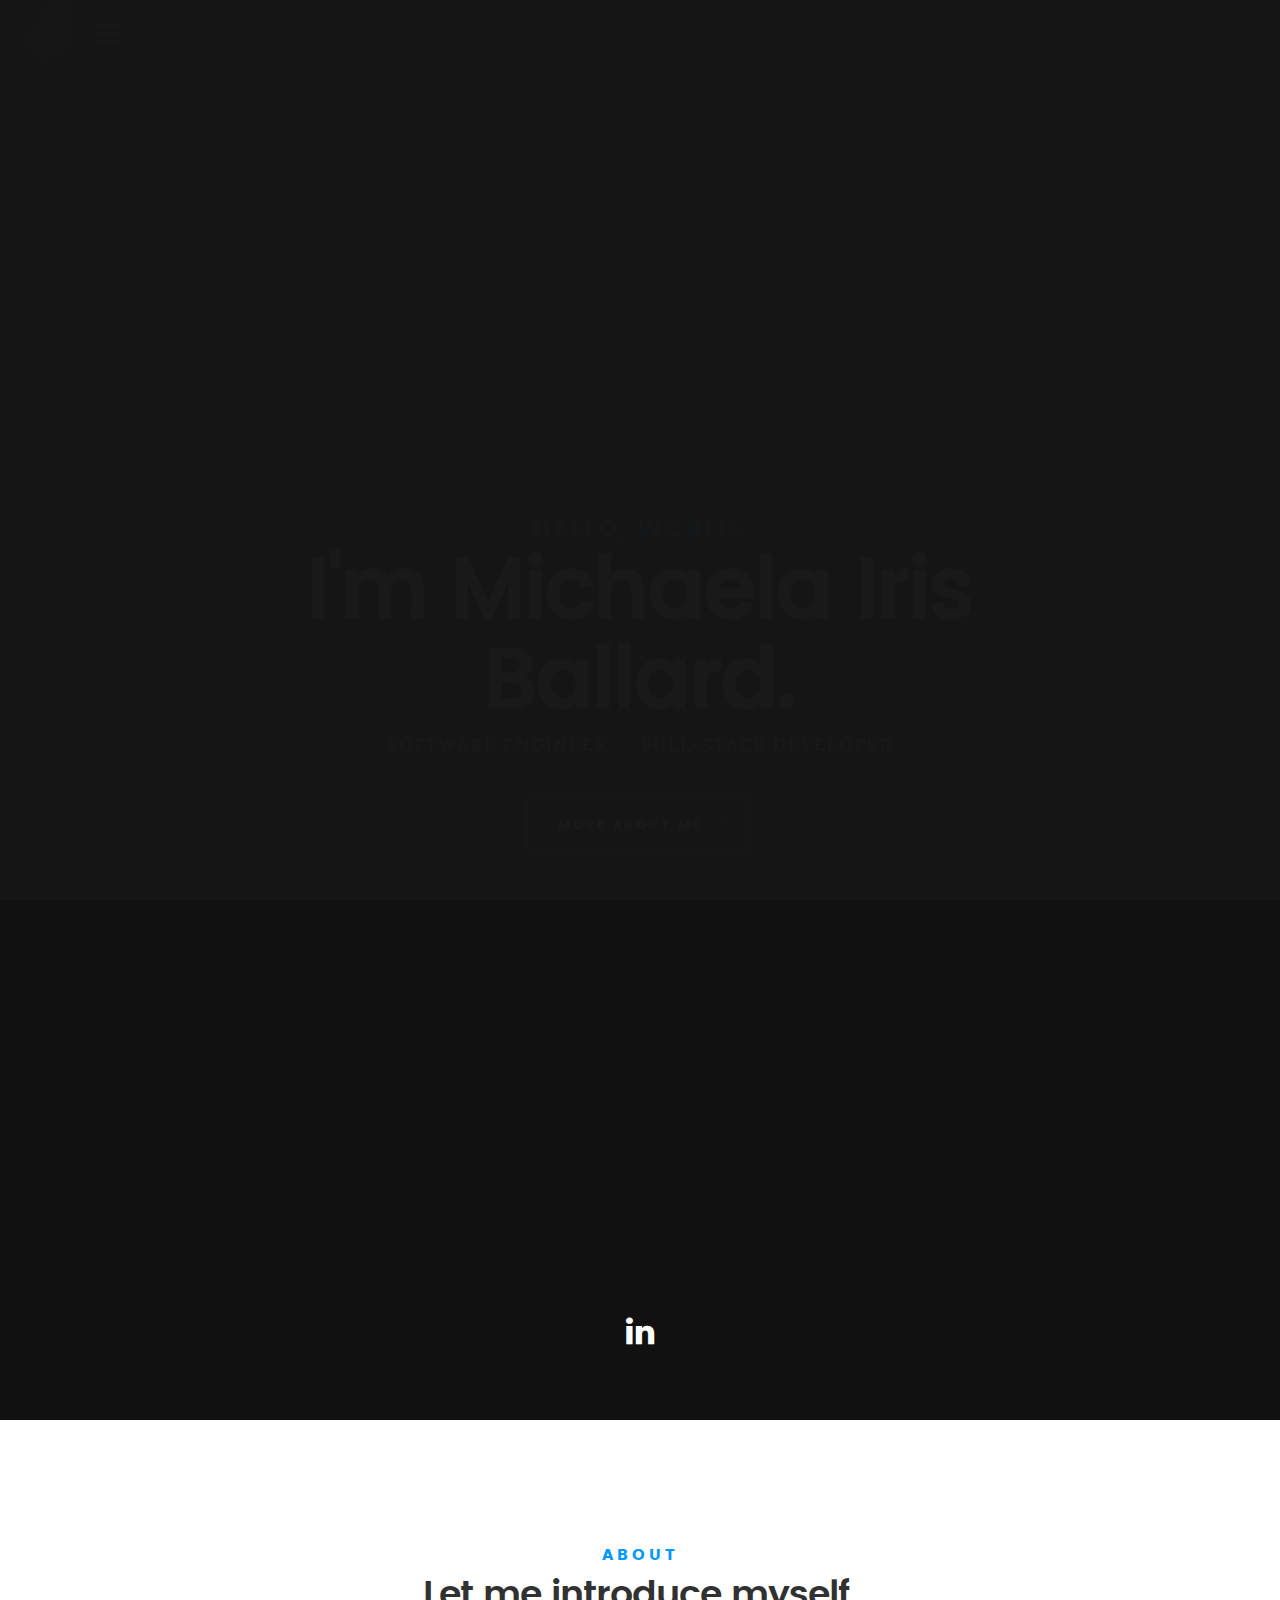
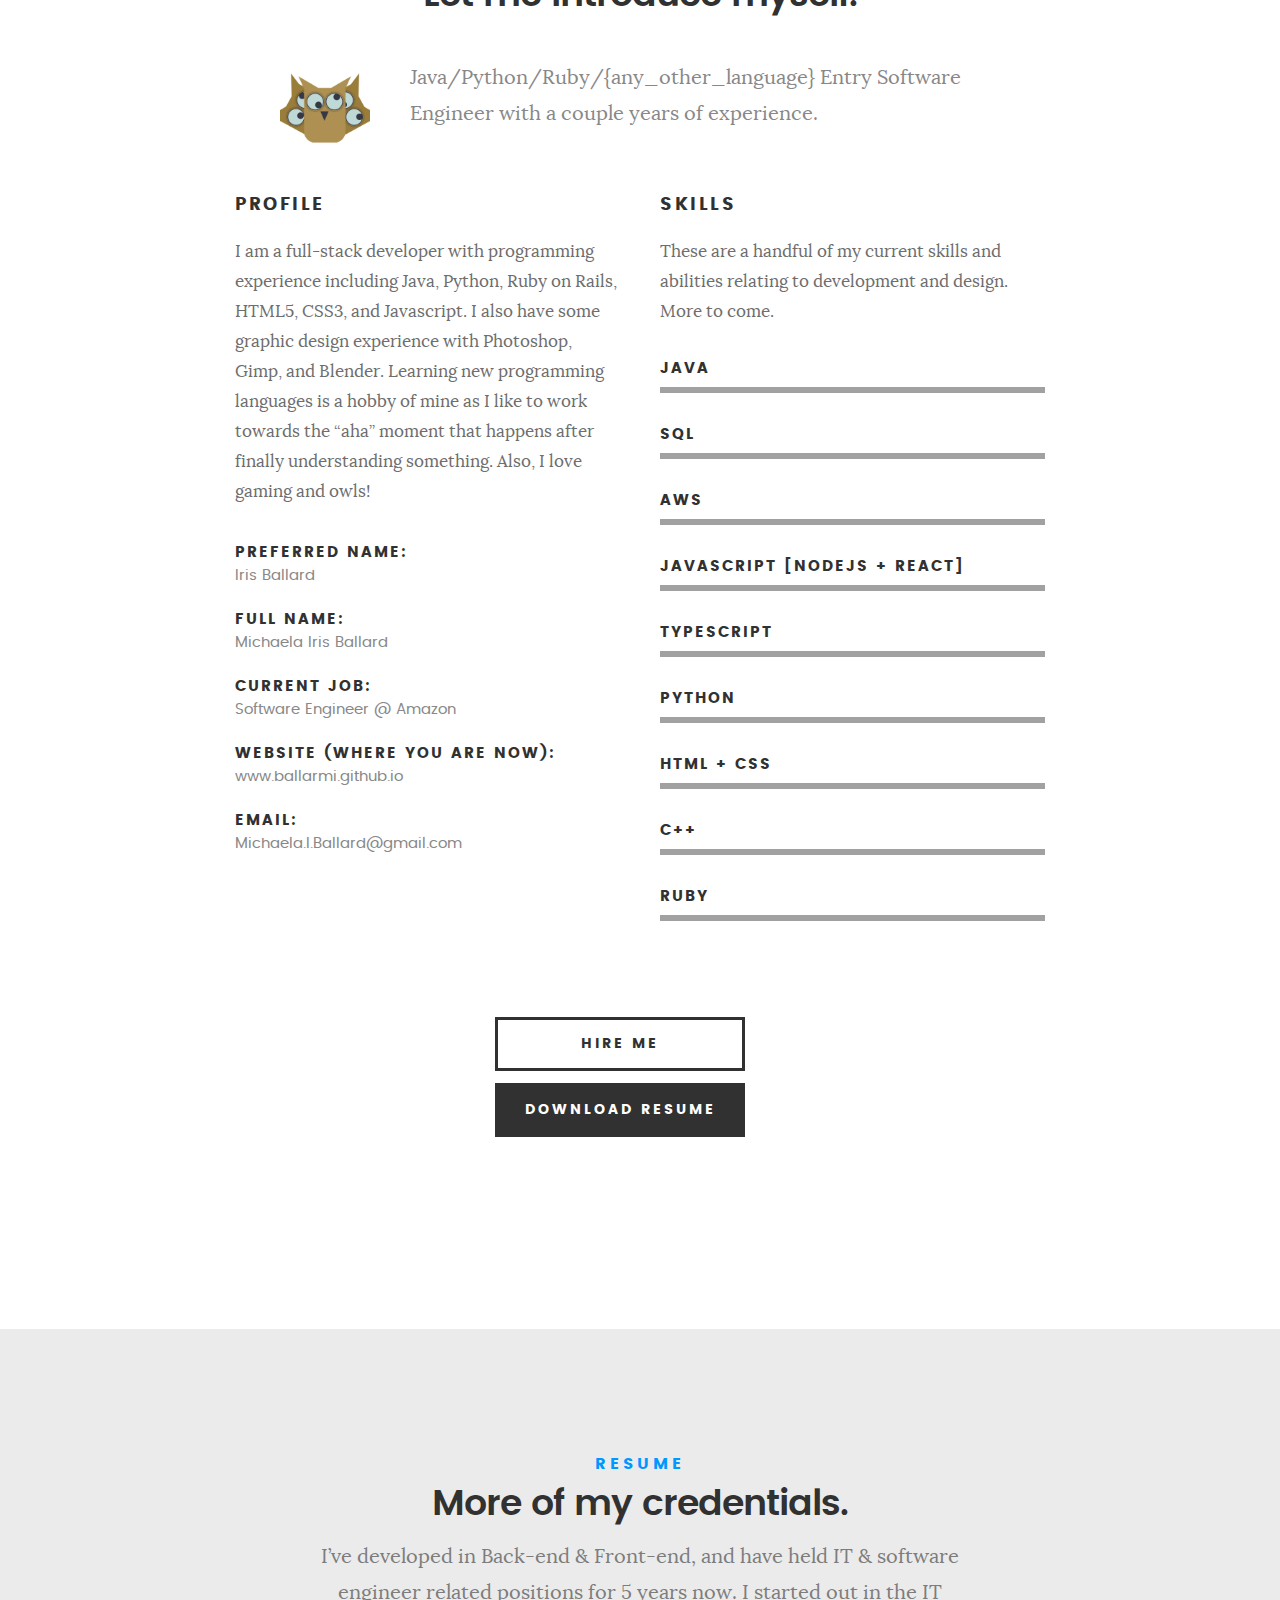
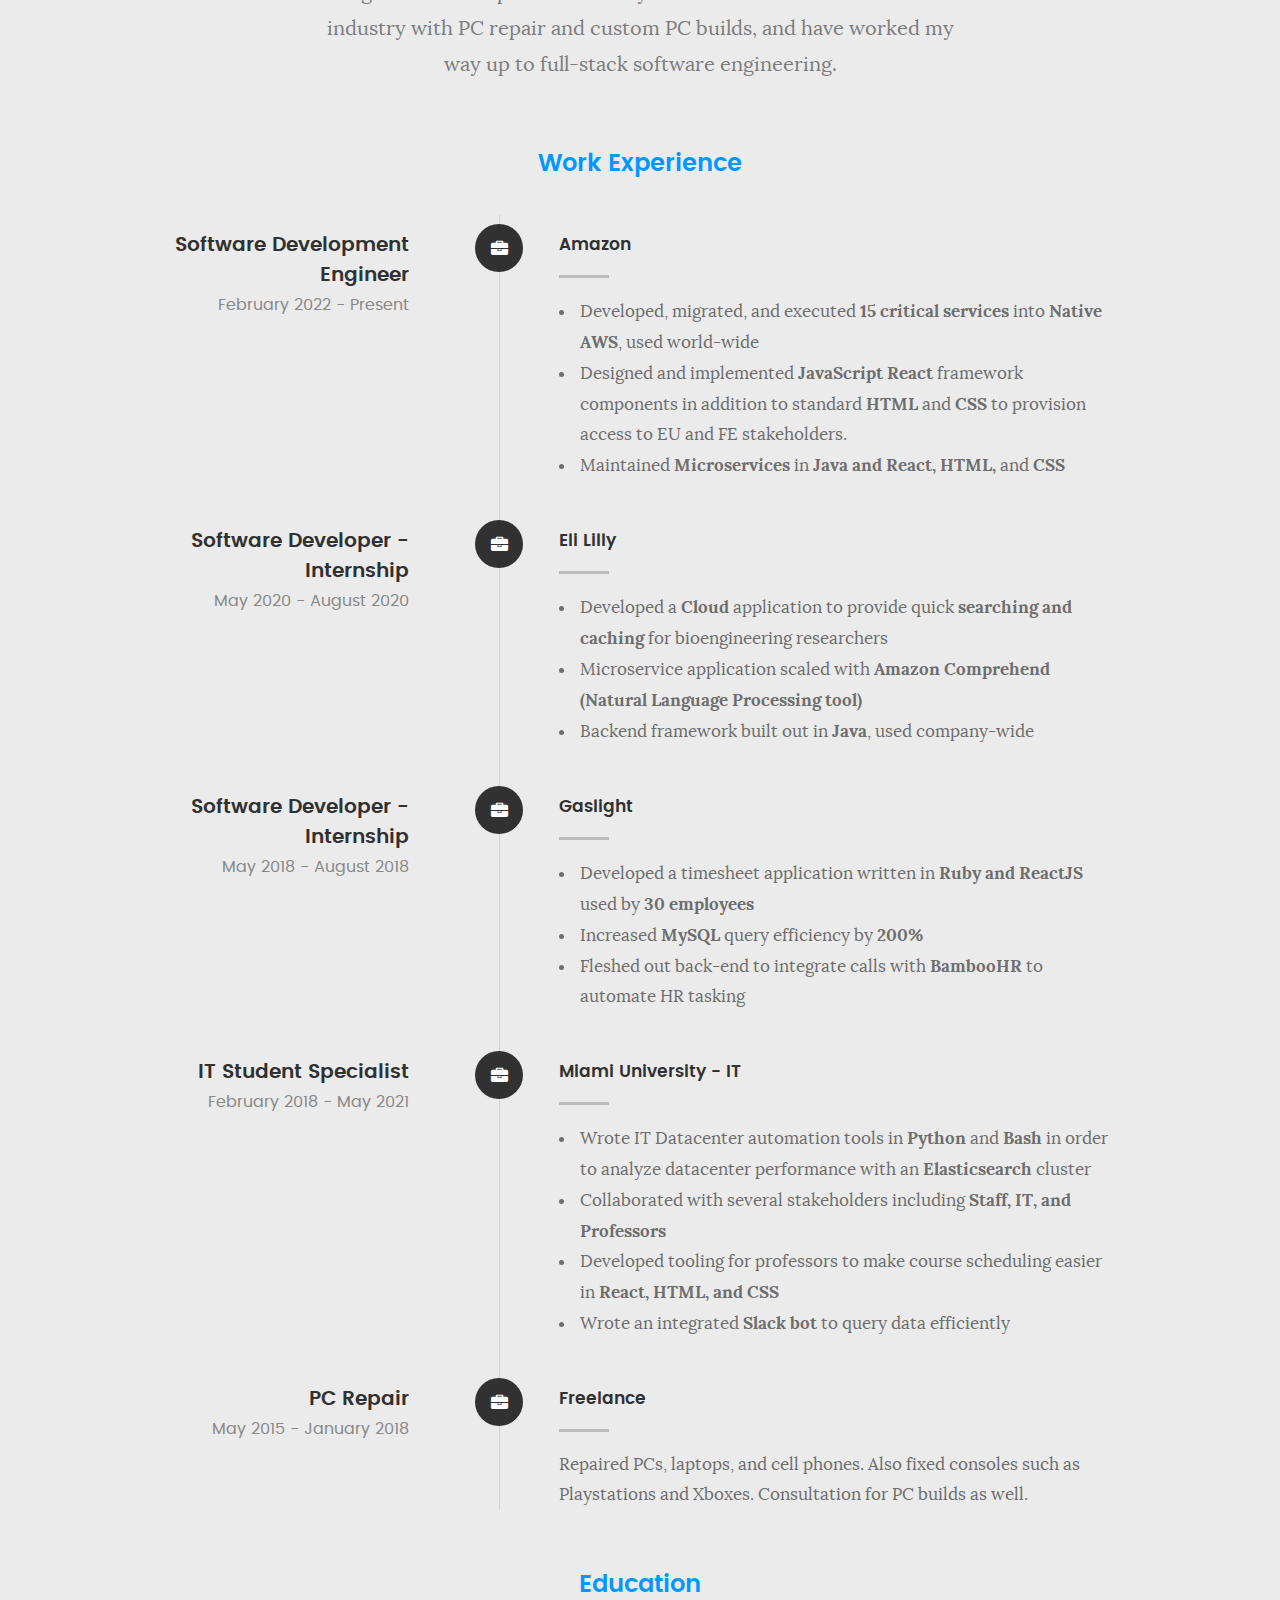
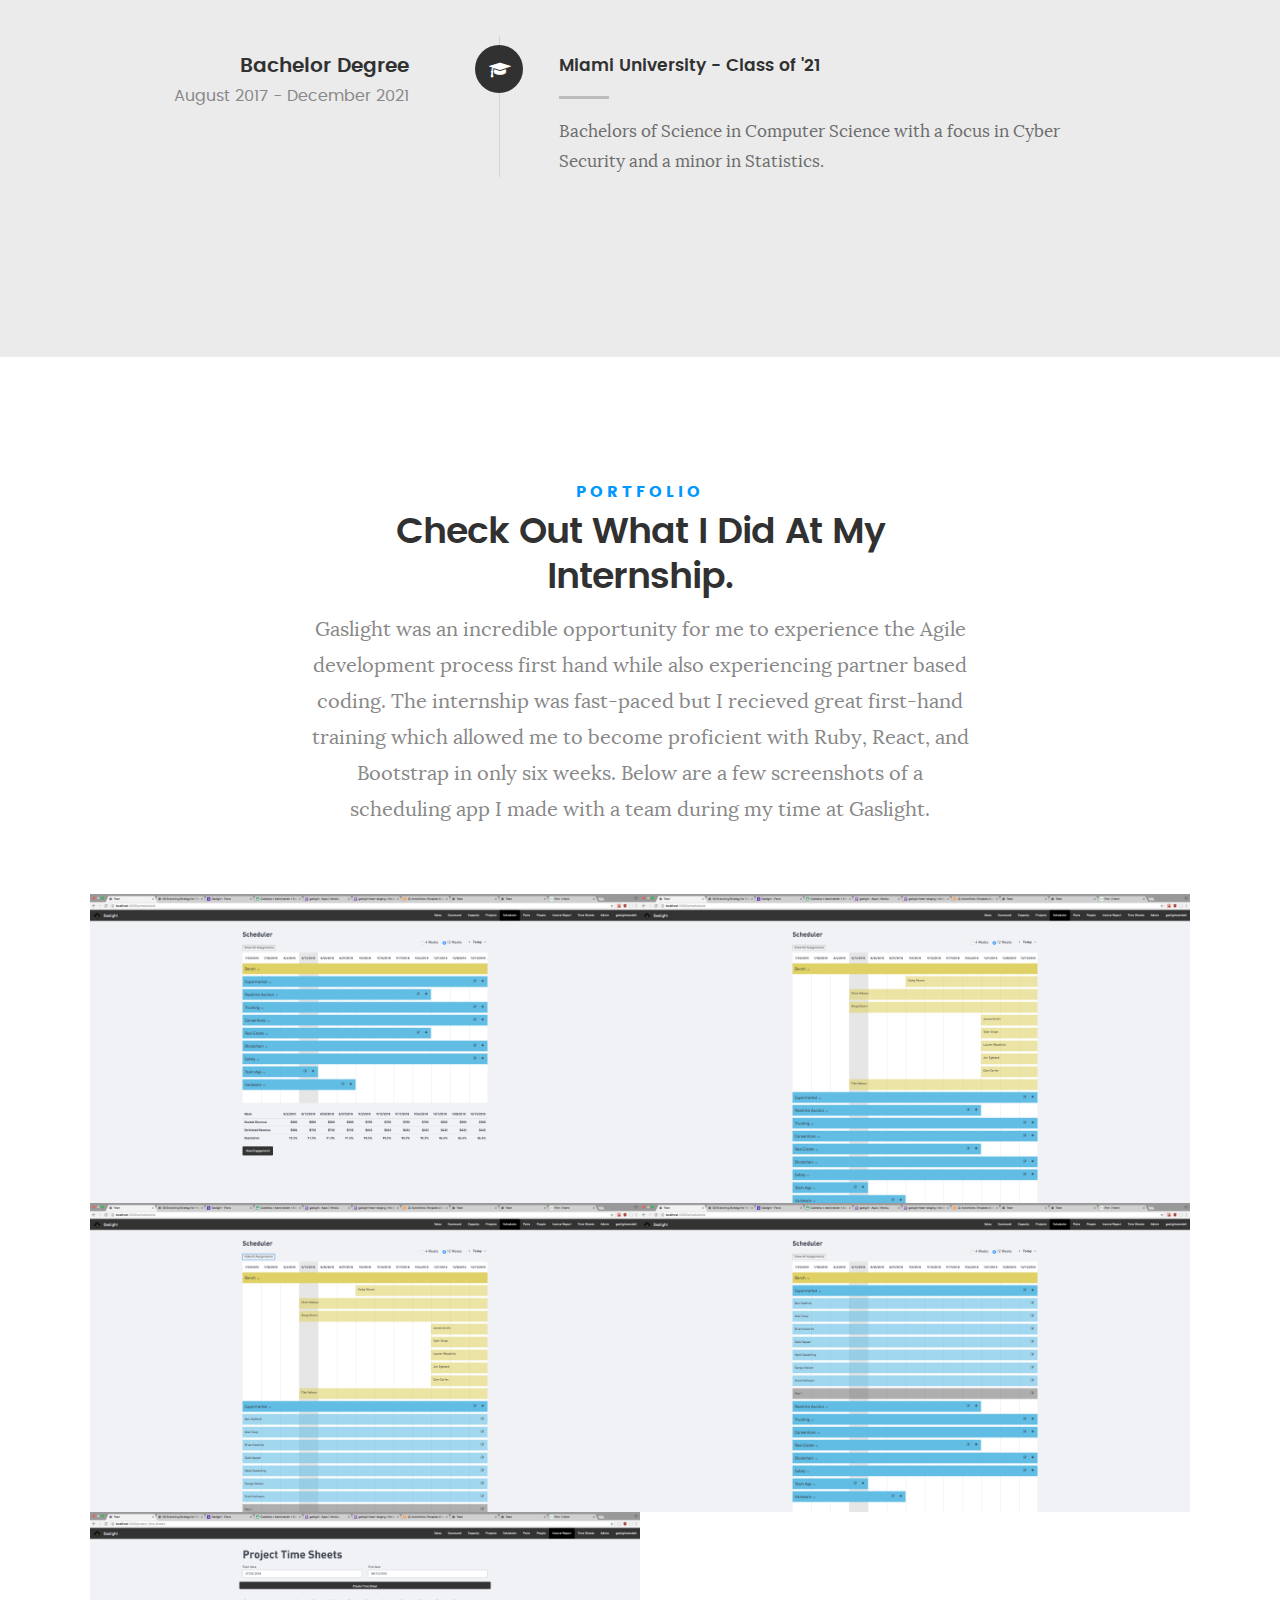
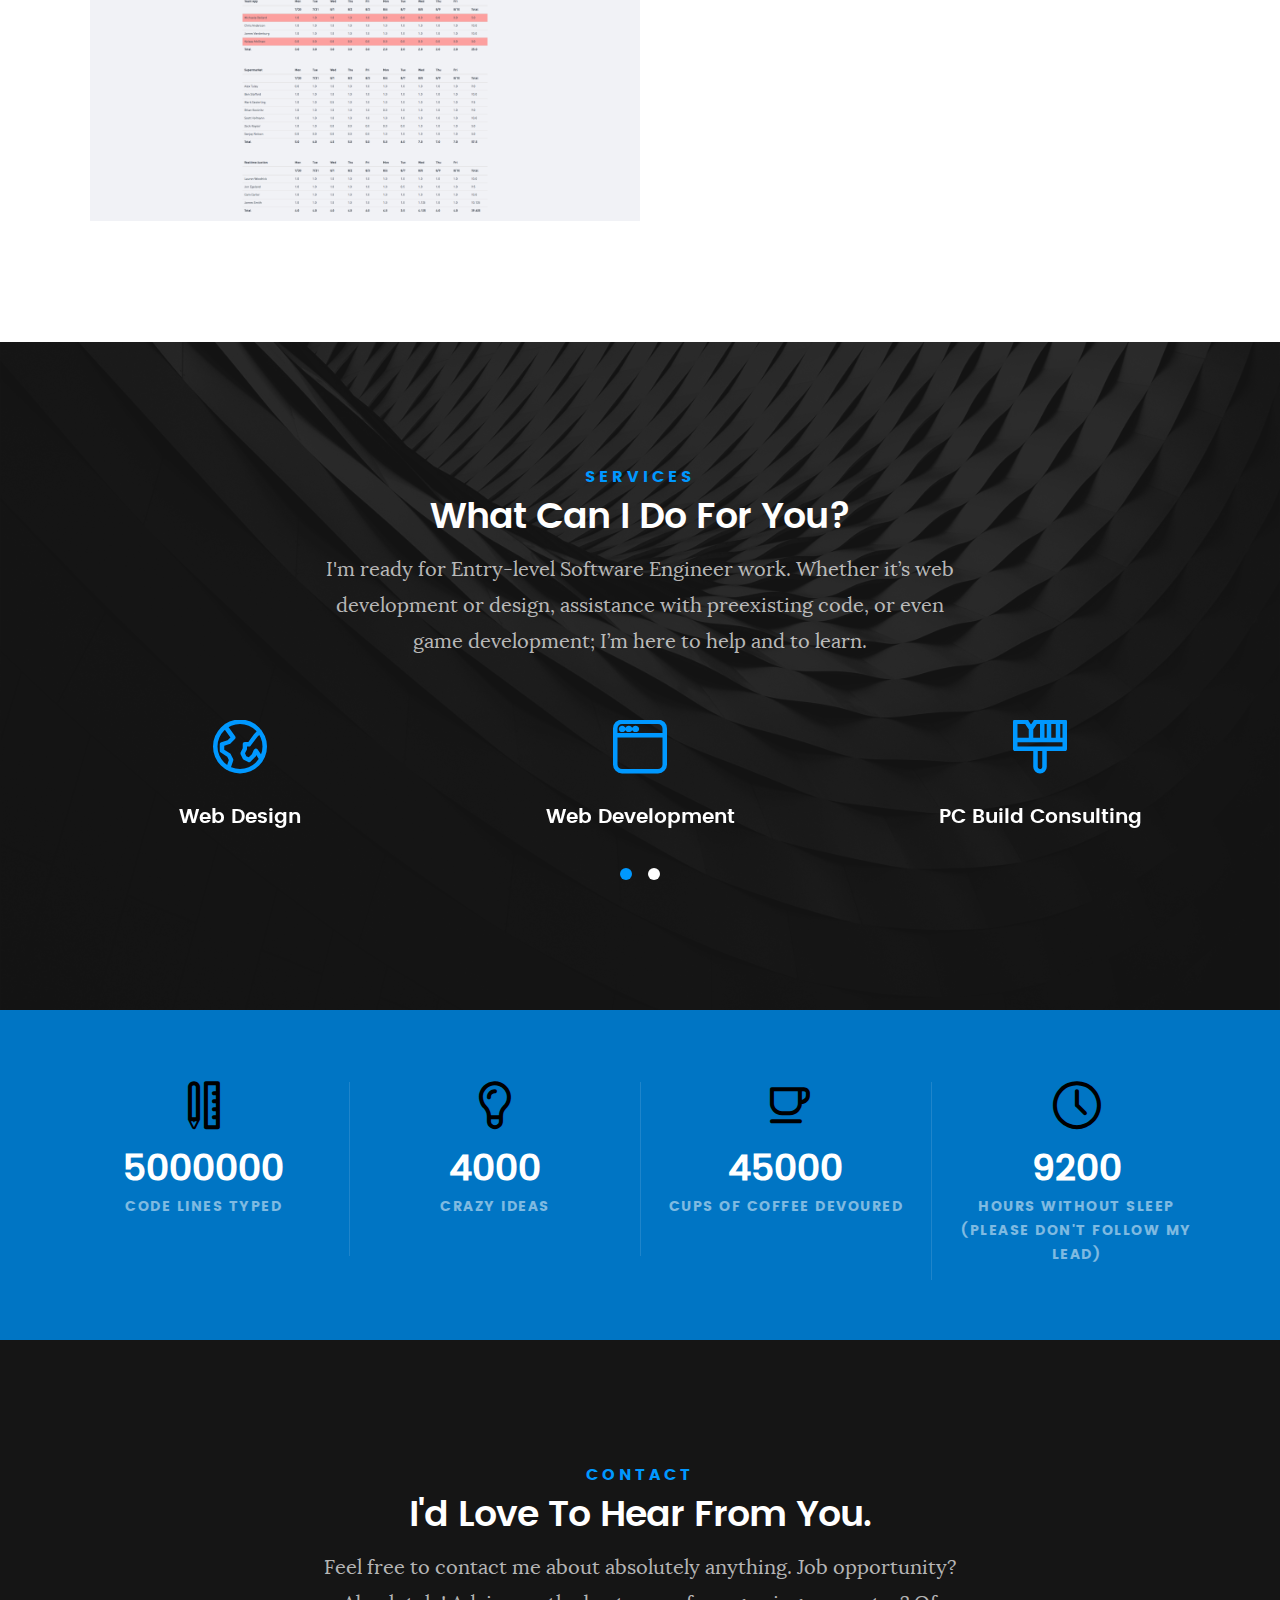
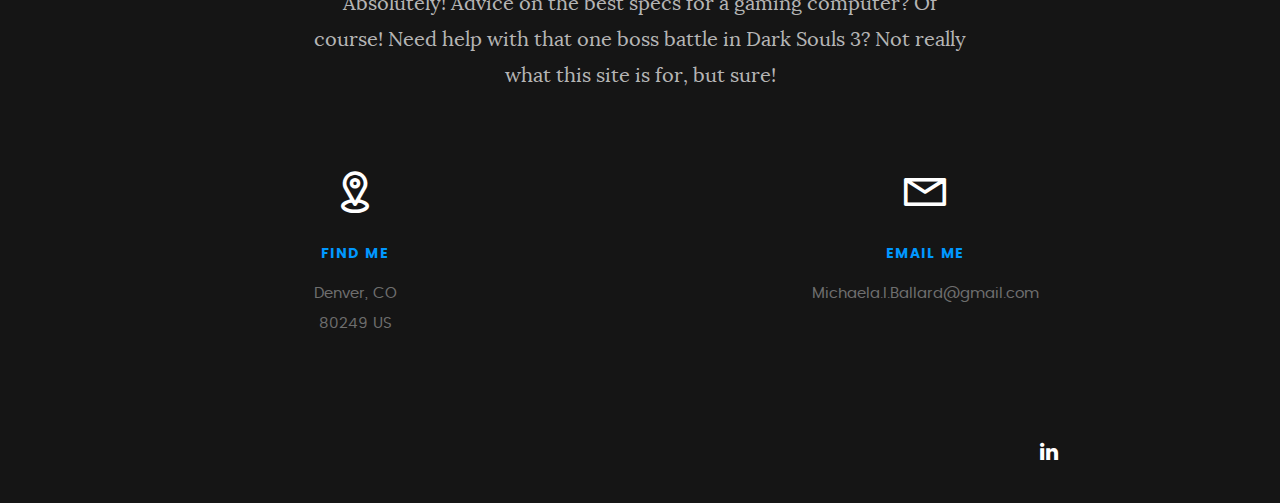
<file: index.html>
<!DOCTYPE html>
<!--[if IE 8 ]><html class="no-js oldie ie8" lang="en"> <![endif]-->
<!--[if IE 9 ]><html class="no-js oldie ie9" lang="en"> <![endif]-->
<!--[if (gte IE 9)|!(IE)]><!--><html class="no-js" lang="en"> <!--<![endif]-->
<head>

   <!--- basic page needs
   ================================================== -->
   <meta charset="utf-8">
	<title>Michaela Iris Ballard Portfolio</title>
	<meta name="description" content="">
	<meta name="author" content="">

   <!-- mobile specific metas
   ================================================== -->
	<meta name="viewport" content="width=device-width, initial-scale=1, maximum-scale=1">

 	<!-- CSS
   ================================================== -->
   <link rel="stylesheet" href="css/base.css">
   <link rel="stylesheet" href="css/main.css">
   <link rel="stylesheet" href="css/vendor.css">

   <!-- script
   ================================================== -->
	<script src="js/modernizr.js"></script>
	<script src="js/pace.min.js"></script>

   <!-- favicons
	================================================== -->
	<link rel="icon" type="image/png" href="images/OwlLogo.png">

</head>

<body id="top">

	<!-- header
   ================================================== -->
   <header>
   	<div class="row">

   		<div class="top-bar">
   			<a class="menu-toggle" href="#"><span>Menu</span></a>

		   	<nav id="main-nav-wrap">
					<ul class="main-navigation">
						<li class="current"><a class="smoothscroll"  href="#intro" title="">Home</a></li>
						<li><a class="smoothscroll"  href="#about" title="">About</a></li>
						<li><a class="smoothscroll"  href="#resume" title="">Resume</a></li>
						<li><a class="smoothscroll"  href="#portfolio" title="">Portfolio</a></li>
						<li><a class="smoothscroll"  href="#services" title="">Services</a></li>
						<li><a class="smoothscroll"  href="#contact" title="">Contact</a></li>
					</ul>
				</nav>
   		</div> <!-- /top-bar -->

   	</div> <!-- /row -->
   </header> <!-- /header -->

	<!-- intro section
   ================================================== -->
   <section id="intro">

   	<div class="intro-overlay"></div>

   	<div class="intro-content">
   		<div class="row">

   			<div class="col-twelve">

	   			<h5>Hello, World.</h5>
	   			<h1>I'm Michaela Iris Ballard.</h1>

	   			<p class="intro-position">
	   				<span>Software Engineer</span>
	   				<span>Full-stack Developer</span>
	   			</p>

	   			<a class="button stroke smoothscroll" href="#about" title="">More About Me</a>

	   		</div>

   		</div>
   	</div> <!-- /intro-content -->

   	<ul class="intro-social">
         <li><a href="https://www.linkedin.com/in/michaela-ballard/"><i class="fa fa-linkedin"></i></a></li>
      </ul> <!-- /intro-social -->

   </section> <!-- /intro -->


   <!-- about section
   ================================================== -->
   <section id="about">

   	<div class="row section-intro">
   		<div class="col-twelve">

   			<h5>About</h5>
   			<h1>Let me introduce myself.</h1>

   			<div class="intro-info">

   				<img src="images/OwlLogo.png" alt="Profile Picture">

   				<p class="lead">Java/Python/Ruby/{any_other_language} Entry Software Engineer with a couple years of experience.</p>
   			</div>

   		</div>
   	</div> <!-- /section-intro -->

   	<div class="row about-content">

   		<div class="col-six tab-full">

   			<h3>Profile</h3>
   			<p>
				I am a full-stack developer with programming experience including Java, Python, Ruby on Rails, HTML5, CSS3, and Javascript.
				I also have some graphic design experience with Photoshop, Gimp, and Blender.
				Learning new programming languages is a hobby of mine as I like to work towards the “aha” moment that happens after finally understanding something.
				Also, I love gaming and owls!
			</p>

   			<ul class="info-list">
				<li>
   					<strong>Preferred Name:</strong>
   					<span>Iris Ballard</span>
   				</li>
   				<li>
   					<strong>Full name:</strong>
   					<span>Michaela Iris Ballard</span>
   				</li>
   				<li>
   					<strong>Current Job:</strong>
   					<span>Software Engineer @ Amazon</span>
   				</li>
   				<li>
   					<strong>Website (Where you are now):</strong>
   					<span>www.ballarmi.github.io</span>
   				</li>
   				<li>
   					<strong>Email:</strong>
   					<span>Michaela.I.Ballard@gmail.com</span>
   				</li>

   			</ul> <!-- /info-list -->

   		</div>

   		<div class="col-six tab-full">

   			<h3>Skills</h3>
   			<p>These are a handful of my current skills and abilities relating to development and design. More to come.</p>

			<ul class="skill-bars">
				<li>
					<strong>Java</strong>
				</li>
				<li>
					<strong>SQL</strong>
				</li>
				<li>
					<strong>AWS</strong>
				</li>
				<li>
					 
					<strong>Javascript [NodeJS + React] </strong>
				</li>
				<li>
					 
					<strong>Typescript</strong>
				</li>
				<li>
					 
					<strong>Python</strong>
				</li>
				<li>
					 
					<strong>HTML + CSS</strong>
				</li>
				<li>
					<strong>C++</strong>
				</li>
				<li>
					<strong>Ruby</strong>
				</li>
			</ul> <!-- /skill-bars -->

   		</div>

   	</div>

   	<div class="row button-section">
   		<div class="col-twelve">
			   <a href="#contact" title="Hire Me" class="button stroke smoothscroll">Hire Me</a>
			   <form method="get" action="Downloads/Iris_Ballard_Resume_2023.pdf">
				   <button type="submit" class="button button-primary">Download Resume</button>
			   </form>
   		</div>
   	</div>

   </section> <!-- /process-->


   <!-- resume Section
   ================================================== -->
	<section id="resume" class="grey-section">

		<div class="row section-intro">
   		<div class="col-twelve">

   			<h5>Resume</h5>
   			<h1>More of my credentials.</h1>

   			<p class="lead">I’ve developed in Back-end & Front-end, and have held IT & software engineer related
           positions for 5 years now. I started out in the IT industry with PC repair and custom PC builds, and have worked my way up to full-stack software engineering.</p>

   		</div>
   	</div> <!-- /section-intro-->

   	<div class="row resume-timeline">

   		<div class="col-twelve resume-header">

   			<h2>Work Experience</h2>

   		</div> <!-- /resume-header -->

   		<div class="col-twelve">

   			<div class="timeline-wrap">


				<!-- Amazon Timeline -->
				<div class="timeline-block">

					<div class="timeline-ico">
						<i class="fa fa-briefcase"></i>
					</div>

					<div class="timeline-header">
						<h3>Software Development Engineer</h3>
						<p>February 2022 - Present</p>
					</div>

					<div class="timeline-content">
						<h4>Amazon</h4>
						<ul>
							<li>Developed, migrated, and executed <b>15 critical services</b> into <b>Native AWS</b>, used world-wide</li>
							<li>Designed and implemented <b>JavaScript React</b> framework components in addition to standard <b>HTML</b> and <b>CSS</b> to provision access to EU and FE stakeholders.</li>
							<li>Maintained <b>Microservices</b> in <b>Java and React, HTML,</b> and <b>CSS</b></li>
						</ul>
					</div>

				</div> 
				<!-- /Amazon Timeline -->

				<!-- Eli Lilly Timeline -->
				<div class="timeline-block">

					<div class="timeline-ico">
						<i class="fa fa-briefcase"></i>
					</div>

					<div class="timeline-header">
						<h3>Software Developer - Internship</h3>
						<p>May 2020 - August 2020</p>
					</div>

					<div class="timeline-content">
						<h4>Eli Lilly</h4>
						<ul>
							<li>Developed a <b>Cloud</b> application to provide quick <b>searching and caching</b> for bioengineering researchers</li>
							<li>Microservice application scaled with <b>Amazon Comprehend (Natural Language Processing tool)</b></li>
							<li>Backend framework built out in <b>Java</b>, used company-wide</li>
						</ul>
					</div>

				</div> 
			 	<!-- /Eli Lilly Timeline -->

				<!-- Gaslight Timeline -->
				<div class="timeline-block">

					<div class="timeline-ico">
						<i class="fa fa-briefcase"></i>
					</div>

					<div class="timeline-header">
						<h3>Software Developer - Internship</h3>
						<p>May 2018 - August 2018</p>
					</div>

					<div class="timeline-content">
						<h4>Gaslight</h4>
						<ul>
							<li>Developed a timesheet application written in <b>Ruby and ReactJS</b> used by <b>30 employees</b></li>
							<li>Increased <b>MySQL</b> query efficiency by <b>200%</b></li>
							<li>Fleshed out back-end to integrate calls with <b>BambooHR</b> to automate HR tasking</li>
						</ul>
					</div>

				</div> 
				<!-- /Gaslight Timeline -->

				<!-- Miami IT Timeline -->
   				<div class="timeline-block">

	   				<div class="timeline-ico">
	   					<i class="fa fa-briefcase"></i>
	   				</div>

	   				<div class="timeline-header">
	   					<h3>IT Student Specialist</h3>
	   					<p>February 2018 - May 2021</p>
	   				</div>

	   				<div class="timeline-content">
	   					<h4>Miami University - IT</h4>
	   					<ul>
							<li>Wrote IT Datacenter automation tools in <b>Python</b> and <b>Bash</b> in order to analyze datacenter performance with an <b>Elasticsearch</b> cluster</li>
							<li>Collaborated with several stakeholders including <b>Staff, IT, and Professors</b></li>
							<li>Developed tooling for professors to make course scheduling easier in <b>React, HTML, and CSS</b></li>
							<li>Wrote an integrated <b>Slack bot</b> to query data efficiently</li>
						</ul>
	   				</div>

	   			</div> 
				<!-- /Miami IT Timeline -->


				
				

				<!-- Freelance Timeline -->
	   			<div class="timeline-block">

	   				<div class="timeline-ico">
	   					<i class="fa fa-briefcase"></i>
	   				</div>

	   				<div class="timeline-header">
	   					<h3>PC Repair</h3>
	   					<p>May 2015 - January 2018</p>
	   				</div>

	   				<div class="timeline-content">
	   					<h4>Freelance</h4>
	   					<p>Repaired PCs, laptops, and cell phones. Also fixed consoles
							such as Playstations and Xboxes.
							Consultation for PC builds as well.</p>
	   				</div>

	   			</div> 
				<!-- /Freelance Timeline -->

   			</div> <!-- /timeline-wrap -->

   		</div> <!-- /col-twelve -->

   	</div> <!-- /resume-timeline -->

   	<div class="row resume-timeline">

   		<div class="col-twelve resume-header">

   			<h2>Education</h2>

   		</div> <!-- /resume-header -->

   		<div class="col-twelve">

   			<div class="timeline-wrap">

   				<div class="timeline-block">

	   				<div class="timeline-ico">
	   					<i class="fa fa-graduation-cap"></i>
	   				</div>

	   				<div class="timeline-header">
	   					<h3>Bachelor Degree</h3>
	   					<p>August 2017 - December 2021</p>
	   				</div>

	   				<div class="timeline-content">
	   					<h4>Miami University - Class of '21</h4>
	   					<p>Bachelors of Science in Computer Science with a focus in Cyber Security and a minor in Statistics. </p>
	   				</div>

	   			</div> <!-- /timeline-block -->

   			</div> <!-- /timeline-wrap -->

   		</div> <!-- /col-twelve -->

   	</div> <!-- /resume-timeline -->

	</section> <!-- /features -->


	<!-- Portfolio Section
   ================================================== -->
	<section id="portfolio">

		<div class="row section-intro">
   		<div class="col-twelve">

   			<h5>Portfolio</h5>
   			<h1>Check Out What I Did At My Internship.</h1>

   			<p class="lead">Gaslight was an incredible opportunity for me to experience the Agile development process
        first hand while also experiencing partner based coding. The internship was fast-paced but I recieved great first-hand
        training which allowed me to become proficient with Ruby, React, and Bootstrap in only six weeks. Below are a few screenshots of
        a scheduling app I made with a team during my time at Gaslight.</p>

   		</div>
   	</div> <!-- /section-intro-->

   	<div class="row portfolio-content">

   		<div class="col-twelve">

   			<!-- portfolio-wrapper -->
	         <div id="folio-wrapper" class="block-1-2 block-mob-full stack">

	         	<div class="bgrid folio-item">
	               <div class="item-wrap">
	               	<img src="images/screenshots/closedProjects.png" alt="Scheduler with all projects minimized">
	                  <a href="#modal-01" class="overlay">
	                     <div class="folio-item-table">
	                     	<div class="folio-item-cell">
		     					       <h3 class="folio-title">Scheduler minimized</h3>
		     					    	 <span class="folio-types">
		     					       	  Scheduler listing all projects
		     					       </span>
		     					   </div>
	                     </div>
	                  </a>
	               </div>
	        		</div> <!-- /folio-item -->

	        		<div class="bgrid folio-item">
	               <div class="item-wrap">
	               	<img src="images/screenshots/openBench.png" alt="Scheduler with just the bench expanded">
	               	<a href="#modal-02" class="overlay">
	                     <div class="folio-item-table">
	                     	<div class="folio-item-cell">
	                     		<h3 class="folio-title">Bench project</h3>
		     					    	<span class="folio-types">
		     					       	  Scheduler with just the bench expanded
		     					      </span>
		     					   </div>
	                     </div>
	                  </a>
	               </div>
	        		</div> <!-- /folio-item -->

	            <div class="bgrid folio-item">
	               <div class="item-wrap">
	               	<img src="images/screenshots/openEverything.png"alt="Scheduler with all projects expanded">
	                  <a href="#modal-03" class="overlay">
	                     <div class="folio-item-table">
	                     	<div class="folio-item-cell">
	                     		<h3 class="folio-title">Scheduler with all projects expanded</h3>
		     					    	<span class="folio-types">
                          Scheduler with all projects expanded
		     					      </span>
		     					   </div>
	                     </div>
	                  </a>
	               </div>
	        		</div> <!-- /folio-item -->

	            <div class="bgrid folio-item">
	               <div class="item-wrap">
	               	<img src="images/screenshots/openProject.png" alt="Scheduler with one project expanded">
	                  <a href="#modal-04" class="overlay">
	                     <div class="folio-item-table">
	                     	<div class="folio-item-cell">
	                     		<h3 class="folio-title">Scheduler with one project expanded</h3>
		     					    	<span class="folio-types">
		     					       	  One project expanded to detailed view
		     					      </span>
		     					   </div>
	                     </div>
	                  </a>
	               </div>
	        		</div> <!-- /folio-item -->

	        		<div class="bgrid folio-item">
	               <div class="item-wrap">
	               	<img src="images/screenshots/timeSheets.png" alt="Time Sheet page with someone's time table">
	                  <a href="#modal-05" class="overlay">
	                     <div class="folio-item-table">
	                     	<div class="folio-item-cell">
	                     		<h3 class="folio-title">Time sheet page for individual developer</h3>
		     					    	<span class="folio-types">
		     					       	  Time sheet page of a certain developer
		     					      </span>
		     					   </div>
	                     </div>
	                  </a>
	               </div>
	        		</div> <!-- /folio-item -->

	         </div> <!-- /portfolio-wrapper -->

   		</div>  <!-- /twelve -->

   	</div> <!-- /portfolio-content -->

	</section> <!-- /portfolio -->

  <!-- modal popups - begin
  ============================================================= -->
  <div id="modal-01" class="popup-modal slider mfp-hide">

  <div class="media">
    <img src="images/screenshots/modals/m-closedProjects.png" alt="" />
  </div>

  <div class="description-box">
    <h4>Scheduler with all projects minimized</h4>
  </div>

   <div class="link-box">
    <a href="#" class="popup-modal-dismiss">Close</a>
   </div>

  </div> <!-- /modal-01 -->

  <div id="modal-02" class="popup-modal slider mfp-hide">

  <div class="media">
    <img src="images/screenshots/modals/m-openBench.png" alt="" />
  </div>

  <div class="description-box">
    <h4>The bench object displays developers with no assigned project</h4>
  </div>

   <div class="link-box">
    <a href="#" class="popup-modal-dismiss">Close</a>
   </div>

  </div> <!-- /modal-02 -->

  <div id="modal-03" class="popup-modal slider mfp-hide">

  <div class="media">
    <img src="images/screenshots/modals/m-openEverything.png" alt="" />
  </div>

  <div class="description-box">
    <h4> All current projects can be expanded to see all working developers</h4>
  </div>

   <div class="link-box">
    <a href="#" class="popup-modal-dismiss">Close</a>
   </div>

  </div> <!-- /modal-03 -->

  <div id="modal-04" class="popup-modal slider mfp-hide">

  <div class="media">
    <img src="images/screenshots/modals/m-openProject.png" alt="" />
  </div>

  <div class="description-box">
    <h4>Any number of projects could be expanded at a time to see specific details</h4>
  </div>

   <div class="link-box">
    <a href="#" class="popup-modal-dismiss">Close</a>
   </div>

  </div> <!-- /modal-04 -->

  <div id="modal-05" class="popup-modal slider mfp-hide">

  <div class="media">
    <img src="images/screenshots/modals/m-timeSheets.png" alt="" />
  </div>

  <div class="description-box">
    <h4>The time sheet pulled data from BambooHR to autopopulate a developer's time sheet</h4>
  </div>

   <div class="link-box">
    <a href="#" class="popup-modal-dismiss">Close</a>
   </div>

  </div> <!-- /modal-05 -->

  <!-- modal popups - end
  ============================================================= -->

	<!-- services Section
   ================================================== -->
	<section id="services">

		<div class="overlay"></div>

		<div class="row section-intro">
   		<div class="col-twelve">

   			<h5>Services</h5>
   			<h1>What Can I Do For You?</h1>

   			<p class="lead">I'm ready for Entry-level Software Engineer work.
				   Whether it’s web development or design, assistance with preexisting code, or even game development; I’m here to help and to learn.</p>

   		</div>
   	</div> <!-- /section-intro -->

   	<div class="row services-content">

   		<div id="owl-slider" class="owl-carousel services-list">

	      	<div class="service">

	      		<span class="icon"><i class="icon-earth"></i></span>

	            <div class="service-content">

	            	 <h3>Web Design</h3>

	         	</div>

				</div> <!-- /service -->

				<div class="service">

					<span class="icon"><i class="icon-window"></i></span>

	            <div class="service-content">

	            	<h3>Web Development</h3>

	            </div>

			   </div> <!-- /service -->

			   <div class="service">

			   	<span class="icon"><i class="icon-paint-brush"></i></span>

	            <div class="service-content">

	            	<h3>PC Build Consulting</h3>

	            </div>

			   </div> <!-- /service -->

				<div class="service">

					<span class="icon"><i class="icon-toggles"></i></span>

	            <div class="service-content">

	            	<h3>UI/UX Design</h3>

	            </div>

				</div> <!-- /service -->

			   <div class="service">

			   	<span class="icon"><i class="icon-image"></i></span>

	            <div class="service-content">

	            	<h3>Server Maintenance</h3>

	            </div>

			   </div> <!-- /service -->

			   <div class="service">

			   	<span class="icon"><i class="icon-chat"></i></span>

	            <div class="service-content">

	            	 <h3>Social Media Presence</h3>

	            </div>

			   </div> <!-- /service -->

	      </div> <!-- /services-list -->

   	</div> <!-- /services-content -->

	</section> <!-- /services -->


	<!-- stats Section
   ================================================== -->
	<section id="stats" class="count-up">

		<div class="row">
			<div class="col-twelve">

				<div class="block-1-4 block-s-1-3 block-tab-1-2 block-mob-full stats-list">

					<div class="bgrid stat">

						<div class="icon-part">
							<i class="icon-pencil-ruler"></i>
						</div>

						<h3 class="stat-count">
							5000000
						</h3>

						<h5 class="stat-title">
							Code Lines Typed
						</h5>

					</div> <!-- /stat -->

					<div class="bgrid stat">

						<div class="icon-part">
							<i class="icon-light-bulb"></i>
						</div>

						<h3 class="stat-count">
							4000
						</h3>

						<h5 class="stat-title">
							Crazy Ideas
						</h5>

					</div> <!-- /stat -->

					<div class="bgrid stat">

						<div class="icon-part">
							<i class="icon-cup"></i>
						</div>

						<h3 class="stat-count">
							45000
						</h3>

						<h5 class="stat-title">
							Cups of coffee devoured
						</h5>

					</div> <!-- /stat -->

					<div class="bgrid stat">

						<div class="icon-part">
							<i class="icon-clock"></i>
						</div>

						<h3 class="stat-count">
							9200
						</h3>

						<h5 class="stat-title">
							Hours Without Sleep (Please don't follow my lead)
						</h5>

					</div> <!-- /stat -->

				</div> <!-- /stats-list -->

			</div> <!-- /twelve -->
		</div> <!-- /row -->

	</section> <!-- /stats -->


   <!-- contact
   ================================================== -->
	<section id="contact">

		<div class="row section-intro">
   		<div class="col-twelve">

   			<h5>Contact</h5>
   			<h1>I'd Love To Hear From You.</h1>

   			<p class="lead">Feel free to contact me about absolutely anything.
				   Job opportunity? Absolutely! Advice on the best specs for a gaming computer? Of course! Need help with that one boss battle in Dark Souls 3? Not really what this site is for, but sure!</p>

   		</div>
   	</div> <!-- /section-intro -->

   	<div class="row contact-info">

   		<div class="col-six tab-full">

   			<div class="icon">
   				<i class="icon-pin"></i>
   			</div>

   			<h5>Find me</h5>

   			<p>
		        Denver, CO<br>
		        80249 US
		        </p>

   		</div>

   		<div class="col-six tab-full">

   			<div class="icon">
   				<i class="icon-mail"></i>
   			</div>

   			<h5>Email Me</h5>

   			<p>Michaela.I.Ballard@gmail.com<br>
			   </p>

   		</div>

   	</div> <!-- /contact-info -->

	</section> <!-- /contact -->


   <!-- footer
   ================================================== -->

   <footer>
     	<div class="row">

     		<div class="col-six tab-full pull-right social">

     			<ul class="footer-social">
					<li><a href="https://www.linkedin.com/in/michaela-ballard/"><i class="fa fa-linkedin"></i></a></li>
			   </ul>

	      </div>
   </footer>

   <div id="preloader">
    	<div id="loader"></div>
   </div>

   <!-- Java Script
   ================================================== -->
   <script src="js/jquery-2.1.3.min.js"></script>
   <script src="js/plugins.js"></script>
   <script src="js/main.js"></script>

</body>

</html>
</file>
<file: css/base.css>
/**
 * =================================================================== 
 *
 *  Kards v1.0 Base Stylesheet
 *  url: styleshout.com
 *  03-01-2016
 *  ------------------------------------------------------------------
 *  TOC:
 *  01. reset
 *  02. basic/base setup styles
 *  03. grid
 *  04. MISC
 *
 * =================================================================== 
 */

/** 
 * ===================================================================
 * 01. reset - normalize.css v3.0.2 | MIT License | git.io/normalize
 *
 * ------------------------------------------------------------------- 
 */
html {
	font-family: sans-serif;
	-ms-text-size-adjust: 100%;
	-webkit-text-size-adjust: 100%;
}

body {
	margin: 0;
}

article,
aside,
details,
figcaption,
figure,
footer,
header,
hgroup,
main,
menu,
nav,
section,
summary {
	display: block;
}

audio,
canvas,
progress,
video {
	display: inline-block;
	vertical-align: baseline;
}

audio:not([controls]) {
	display: none;
	height: 0;
}

[hidden],
template {
	display: none;
}

a {
	background: transparent;
}

a:active,
a:hover {
	outline: 0;
}

abbr[title] {
	border-bottom: 1px dotted;
}

b,
strong {
	font-weight: bold;
}

dfn {
	font-style: italic;
}

h1 {
	font-size: 2em;
	margin: 0.67em 0;
}

mark {
	background: #ff0;
	color: #000;
}

small {
	font-size: 80%;
}

sub,
sup {
	font-size: 75%;
	line-height: 0;
	position: relative;
	vertical-align: baseline;
}

sup {
	top: -0.5em;
}

sub {
	bottom: -0.25em;
}

img {
	border: 0;
}

svg:not(:root) {
	overflow: hidden;
}

figure {
	margin: 1em 40px;
}

hr {
	-moz-box-sizing: content-box;
	box-sizing: content-box;
	height: 0;
}

pre {
	overflow: auto;
}

code,
kbd,
pre,
samp {
	font-family: monospace, monospace;
	font-size: 1em;
}

button,
input,
optgroup,
select,
textarea {
	color: inherit;
	font: inherit;
	margin: 0;
}

button {
	overflow: visible;
}

button,
select {
	text-transform: none;
}

button,
html input[type="button"],
input[type="reset"],
input[type="submit"] {
	-webkit-appearance: button;
	cursor: pointer;
}

button[disabled],
html input[disabled] {
	cursor: default;
}

button::-moz-focus-inner,
input::-moz-focus-inner {
	border: 0;
	padding: 0;
}

input {
	line-height: normal;
}

input[type="checkbox"],
input[type="radio"] {
	box-sizing: border-box;
	padding: 0;
}

input[type="number"]::-webkit-inner-spin-button,
input[type="number"]::-webkit-outer-spin-button {
	height: auto;
}

input[type="search"] {
	-webkit-appearance: textfield;
	-moz-box-sizing: content-box;
	-webkit-box-sizing: content-box;
	box-sizing: content-box;
}

input[type="search"]::-webkit-search-cancel-button,
input[type="search"]::-webkit-search-decoration {
	-webkit-appearance: none;
}

fieldset {
	border: 1px solid #c0c0c0;
	margin: 0 2px;
	padding: 0.35em 0.625em 0.75em;
}

legend {
	border: 0;
	padding: 0;
}

textarea {
	overflow: auto;
}

optgroup {
	font-weight: bold;
}

table {
	border-collapse: collapse;
	border-spacing: 0;
}

td,
th {
	padding: 0;
}

/** 
 * ===================================================================
 * 02. basic/base setup styles - (_basic.scss)
 *
 * ------------------------------------------------------------------- 
 */
html {
	font-size: 62.5%;
	box-sizing: border-box;
}

*,
*::before,
*::after {
	box-sizing: inherit;
}

body {
	font-weight: normal;
	line-height: 1;
	text-rendering: optimizeLegibility;
	word-wrap: break-word;
	-webkit-overflow-scrolling: touch;
	-webkit-text-size-adjust: none;
}

body,
input,
button {
	-moz-osx-font-smoothing: grayscale;
	-webkit-font-smoothing: antialiased;
}

/**
 * Media - (_basic.scss)
 * ------------------------------------------------------------------- 
 */
img,
video {
	max-width: 100%;
	height: auto;
}

/**
 * Typography resets - (_basic.scss)
 * ------------------------------------------------------------------- 
 */
div,
dl,
dt,
dd,
ul,
ol,
li,
h1,
h2,
h3,
h4,
h5,
h6,
pre,
form,
p,
blockquote,
th,
td {
	margin: 0;
	padding: 0;
}

h1,
h2,
h3,
h4,
h5,
h6 {
	-webkit-font-variant-ligatures: common-ligatures;
	-moz-font-variant-ligatures: common-ligatures;
	font-variant-ligatures: common-ligatures;
	text-rendering: optimizeLegibility;
}

em,
i {
	font-style: italic;
	line-height: inherit;
}

strong,
b {
	font-weight: bold;
	line-height: inherit;
}

small {
	font-size: 60%;
	line-height: inherit;
}

ol,
ul {
	list-style: none;
}

li {
	display: block;
}

/**
 * links - (_basic.scss)
 * ------------------------------------------------------------------- 
 */
a {
	text-decoration: none;
	line-height: inherit;
}

a img {
	border: none;
}

/**
 * inputs - (_basic.scss)
 * ------------------------------------------------------------------- 
 */
fieldset {
	margin: 0;
	padding: 0;
}

input[type="email"],
input[type="number"],
input[type="search"],
input[type="text"],
input[type="tel"],
input[type="url"],
input[type="password"],
textarea {
	-webkit-appearance: none;
	-moz-appearance: none;
	-ms-appearance: none;
	-o-appearance: none;
	appearance: none;
}

/** 
 * ===================================================================
 * 03. grid - (_grid.scss)
 *
 * ------------------------------------------------------------------- 
 */
.row {
	width: 94%;
	max-width: 1140px;
	margin: 0 auto;
}

.row:before,
.row:after {
	content: "";
	display: table;
}

.row:after {
	clear: both;
}

.row .row {
	width: auto;
	max-width: none;
	margin-left: -20px;
	margin-right: -20px;
}

[class*="col-"],
.bgrid {
	float: left;
}

[class*="col-"] + [class*="col-"].end {
	float: right;
}

[class*="col-"] {
	padding: 0 20px;
}

.col-one {
	width: 8.33333%;
}

.col-two,
.col-1-6 {
	width: 16.66667%;
}

.col-three,
.col-1-4 {
	width: 25%;
}

.col-four,
.col-1-3 {
	width: 33.33333%;
}

.col-five {
	width: 41.66667%;
}

.col-six,
.col-1-2 {
	width: 50%;
}

.col-seven {
	width: 58.33333%;
}

.col-eight,
.col-2-3 {
	width: 66.66667%;
}

.col-nine,
.col-3-4 {
	width: 75%;
}

.col-ten,
.col-5-6 {
	width: 83.33333%;
}

.col-eleven {
	width: 91.66667%;
}

.col-twelve,
.col-full {
	width: 100%;
}

/**
 * small screens - (_grid.scss)
 * --------------------------------------------------------------- 
 */
@media screen and (max-width:1024px) {
	.row .row {
		margin-left: -18px;
		margin-right: -18px;
	}

	[class*="col-"] {
		padding: 0 18px;
	}

}

/**
 * tablets - (_grid.scss)
 * --------------------------------------------------------------- 
 */
@media screen and (max-width:768px) {
	.row {
		width: auto;
		padding-left: 30px;
		padding-right: 30px;
	}

	.row .row {
		padding-left: 0;
		padding-right: 0;
		margin-left: -15px;
		margin-right: -15px;
	}

	[class*="col-"] {
		padding: 0 15px;
	}

	.tab-1-4 {
		width: 25%;
	}

	.tab-1-3 {
		width: 33.33333%;
	}

	.tab-1-2 {
		width: 50%;
	}

	.tab-2-3 {
		width: 66.66667%;
	}

	.tab-3-4 {
		width: 75%;
	}

	.tab-full {
		width: 100%;
	}

}

/**
 * large mobile devices - (_grid.scss)
 * --------------------------------------------------------------- 
 */
@media screen and (max-width:600px) {
	.row {
		padding-left: 25px;
		padding-right: 25px;
	}

	.row .row {
		margin-left: -10px;
		margin-right: -10px;
	}

	[class*="col-"] {
		padding: 0 10px;
	}

	.mob-1-4 {
		width: 25%;
	}

	.mob-1-2 {
		width: 50%;
	}

	.mob-3-4 {
		width: 75%;
	}

	.mob-full {
		width: 100%;
	}

}

/**
 * small mobile devices - (_grid.scss)
 * --------------------------------------------------------------- 
 */
@media screen and (max-width:400px) {
	.row .row {
		padding-left: 0;
		padding-right: 0;
		margin-left: 0;
		margin-right: 0;
	}

	[class*="col-"] {
		width: 100% !important;
		float: none !important;
		clear: both !important;
		margin-left: 0;
		margin-right: 0;
		padding: 0;
	}

	[class*="col-"] + [class*="col-"].end {
		float: none;
	}

}

/** 
 * ===================================================================
 * block grids - (_grid.scss)
 *
 * ------------------------------------------------------------------- 
 */
[class*="block-"]:before,
[class*="block-"]:after {
	content: "";
	display: table;
}

[class*="block-"]:after {
	clear: both;
}

.block-1-6 .bgrid {
	width: 16.66667%;
}

.block-1-4 .bgrid {
	width: 25%;
}

.block-1-3 .bgrid {
	width: 33.33333%;
}

.block-1-2 .bgrid {
	width: 50%;
}

/**
 * Clearing for block grid columns. Allow columns with 
 * different heights to align properly.
 */
.block-1-6 .bgrid:nth-child(6n+1),
.block-1-4 .bgrid:nth-child(4n+1),
.block-1-3 .bgrid:nth-child(3n+1),
.block-1-2 .bgrid:nth-child(2n+1) {
	clear: both;
}

/**
 * small screens - (_grid.scss)
 * --------------------------------------------------------------- 
 */
@media screen and (max-width:1024px) {
	.block-s-1-6 .bgrid {
		width: 16.66667%;
	}

	.block-s-1-4 .bgrid {
		width: 25%;
	}

	.block-s-1-3 .bgrid {
		width: 33.33333%;
	}

	.block-s-1-2 .bgrid {
		width: 50%;
	}

	.block-s-full .bgrid {
		width: 100%;
		clear: both;
	}

	[class*="block-s-"] .bgrid:nth-child(n) {
		clear: none;
	}

	.block-s-1-6 .bgrid:nth-child(6n+1),
	.block-s-1-4 .bgrid:nth-child(4n+1),
	.block-s-1-3 .bgrid:nth-child(3n+1),
	.block-s-1-2 .bgrid:nth-child(2n+1) {
		clear: both;
	}

}

/**
 * tablets - (_grid.scss)
 * --------------------------------------------------------------- 
 */
@media screen and (max-width:768px) {
	.block-tab-1-6 .bgrid {
		width: 16.66667%;
	}

	.block-tab-1-4 .bgrid {
		width: 25%;
	}

	.block-tab-1-3 .bgrid {
		width: 33.33333%;
	}

	.block-tab-1-2 .bgrid {
		width: 50%;
	}

	.block-tab-full .bgrid {
		width: 100%;
		clear: both;
	}

	[class*="block-tab-"] .bgrid:nth-child(n) {
		clear: none;
	}

	.block-tab-1-6 .bgrid:nth-child(6n+1),
	.block-tab-1-4 .bgrid:nth-child(4n+1),
	.block-tab-1-3 .bgrid:nth-child(3n+1),
	.block-tab-1-2 .bgrid:nth-child(2n+1) {
		clear: both;
	}

}

/**
 * large mobile devices - (_grid.scss)
 * --------------------------------------------------------------- 
 */
@media screen and (max-width:600px) {
	.block-mob-1-6 .bgrid {
		width: 16.66667%;
	}

	.block-mob-1-4 .bgrid {
		width: 25%;
	}

	.block-mob-1-3 .bgrid {
		width: 33.33333%;
	}

	.block-mob-1-2 .bgrid {
		width: 50%;
	}

	.block-mob-full .bgrid {
		width: 100%;
		clear: both;
	}

	[class*="block-mob-"] .bgrid:nth-child(n) {
		clear: none;
	}

	.block-mob-1-6 .bgrid:nth-child(6n+1),
	.block-mob-1-4 .bgrid:nth-child(4n+1),
	.block-mob-1-3 .bgrid:nth-child(3n+1),
	.block-mob-1-2 .bgrid:nth-child(2n+1) {
		clear: both;
	}

}

/**
 * stack on small mobile devices - (_grid.scss)
 * --------------------------------------------------------------- 
 */
@media screen and (max-width:400px) {
	.stack .bgrid {
		width: 100% !important;
		float: none !important;
		clear: both !important;
		margin-left: 0;
		margin-right: 0;
	}

}

/** 
 * ===================================================================
 * 04. MISC  - (_grid.scss)
 *
 * ------------------------------------------------------------------- 
 */

/**
 * Clearing - (http://nicolasgallagher.com/micro-clearfix-hack/
 */
.group:before,
.group:after {
	content: "";
	display: table;
}

.group:after {
	clear: both;
}

/**
 * Misc Helper Styles 
 */
.hide {
	display: none;
}

.invisible {
	visibility: hidden;
}

.antialiased {
	-webkit-font-smoothing: antialiased;
	-moz-osx-font-smoothing: grayscale;
}

.remove-bottom {
	margin-bottom: 0;
}

.half-bottom {
	margin-bottom: 1.5rem !important;
}

.add-bottom {
	margin-bottom: 3rem !important;
}

.no-border {
	border: none;
}

.full-width {
	width: 100%;
}

.text-center {
	text-align: center;
}

.text-left {
	text-align: left;
}

.text-right {
	text-align: right;
}

.pull-left {
	float: left;
}

.pull-right {
	float: right;
}

.align-center {
	margin-left: auto;
	margin-right: auto;
	text-align: center;
}

/*# sourceMappingURL=base.css.map */
</file>
<file: css/main.css>
/**
 * ===================================================================
 *
 *  Kards v1.0 Main Stylesheet
 *  url: styleshout.com
 *  03-01-2016
 *  ------------------------------------------------------------------
 *  TOC:
 *  01. webfonts and iconfonts
 *  02. base style overrides
 *  03. typography & general theme styles
 *  04. preloader
 *  05. forms
 *  06. buttons
 *  07. other components
 *  08. common styles
 *  09. header styles
 *  10. intro
 *  11. about
 *  12. resume
 *  13. portfolio
 *  14. call-to-action section
 *  15. services
 *  16. stats
 *  17. contact
 *  18. footer
 *
 * ===================================================================
 */


/**
 * ===================================================================
 * 01. webfonts and iconfonts - (_document-setup.scss)
 *
 * -------------------------------------------------------------------
 */
@import url("fonts.css");
@import url("font-awesome/css/font-awesome.min.css");
@import url("micons/micons.css");


/**
 * ===================================================================
 * 02. base style overrides - (_document-setup.scss)
 *
 * -------------------------------------------------------------------
 */
html {
	font-size: 10px;
}

@media only screen and (max-width:1024px) {
	html {
		font-size: 9.411764705882353px;
	}
}
@media only screen and (max-width:768px) {
	html {
		font-size: 10px;
	}
}
@media only screen and (max-width:400px) {
	html {
		font-size: 9.411764705882353px;
	}
}

html, body {
	height: 100%;
}
body {
	background: #151515;
	font-family: "lora-regular", serif;
	font-size: 1.7rem;
	line-height: 3rem;
	color: #6e6e6e;
}

/**
 * links - (_document-setup.scss)
 * -------------------------------------------------------------------
 */
a, a:visited {
	color: #000000;
	-moz-transition: all 0.3s ease-in-out;
	-o-transition: all 0.3s ease-in-out;
	-webkit-transition: all 0.3s ease-in-out;
	-ms-transition: all 0.3s ease-in-out;
	transition: all 0.3s ease-in-out;
}
a:hover, a:focus, a:active {
	color: #0098ff;
	outline: 0;
}

/**
 * ===================================================================
 * 03. typography & general theme styles - (_document-setup.scss)
 *
 * -------------------------------------------------------------------
 */
h1, h2, h3, h4, h5, h6, .h01, .h02, .h03, .h04, .h05, .h06 {
	font-family: "poppins-semibold", sans-serif;
	color: #313131;
	font-style: normal;
	text-rendering: optimizeLegibility;
	margin-bottom: 2.1rem;
}
h3, .h03, h4, .h04 {
	margin-bottom: 1.8rem;
}
h5, .h05, h6, .h06 {
	font-family: "poppins-bold";
	margin-bottom: 1.2rem;
}
h1, .h01 {
	font-size: 3.1rem;
	line-height: 1.355;
	letter-spacing: -.1rem;
}
@media only screen and (max-width:600px) {
	h1, .h01 {
		font-size: 2.6rem;
		letter-spacing: -.07rem;
	}
}
h2, .h02 {
	font-size: 2.4rem;
	line-height: 1.25;
}
h3, .h03 {
	font-size: 2rem;
	line-height: 1.5;
}
h4, .h04 {
	font-size: 1.7rem;
	line-height: 1.765;
}
h5, .h05 {
	font-size: 1.4rem;
	line-height: 1.714;
	text-transform: uppercase;
	letter-spacing: .15rem;
}
h6, .h06 {
	font-size: 1.3rem;
	line-height: 1.846;
	text-transform: uppercase;
	letter-spacing: .15rem;
}
p img {
	margin: 0;
}
p.lead {
	font-family: "lora-regular", serif;
	font-size: 2rem;
	line-height: 1.8;
	color: #888888;
}
@media only screen and (max-width:768px) {
	p.lead {
		font-size: 1.7rem;
	}
}
em, i, strong, b {
	font-size: 1.7rem;
	line-height: 3rem;
	font-style: normal;
	font-weight: normal;
}
em, i {
	font-family: "lora-italic", serif;
}
strong, b {
	font-family: "lora-bold", serif;
}
small {
	font-size: 1.2rem;
	line-height: inherit;
}
blockquote {
	margin: 3rem 0;
	padding-left: 4rem;
	position: relative;
}
blockquote:before {
	content: "\201C";
	font-size: 8rem;
	line-height: 0px;
	margin: 0;
	color: #313131;
	font-family: arial, sans-serif;
	position: absolute;
	top: 3rem;
	left: 0;
}
blockquote p {
	font-family: georgia, serif;
	font-style: italic;
	padding: 0;
	font-size: 1.9rem;
	line-height: 1.737;
}
blockquote cite {
	display: block;
	font-size: 1.3rem;
	font-style: normal;
	line-height: 1.616;
}
blockquote cite:before {
	content: "\2014 \0020";
}
blockquote cite a, blockquote cite a:visited {
	color: #888888;
	border: none;
}
abbr {
	font-family: "poppins-bold", serif;
	font-variant: small-caps;
	text-transform: lowercase;
	letter-spacing: .05rem;
	color: #888888;
}
var, kbd, samp, code, pre {
	font-family: Consolas, "Andale Mono", Courier, "Courier New", monospace;
}
pre {
	padding: 2.4rem 3rem 3rem;
	background: #F1F1F1;
}
code {
	font-size: 1.4rem;
	margin: 0 .2rem;
	padding: .3rem .6rem;
	white-space: nowrap;
	background: #F1F1F1;
	border: 1px solid #E1E1E1;
	border-radius: 3px;
}
pre > code {
	display: block;
	white-space: pre;
	line-height: 2;
	padding: 0;
	margin: 0;
}
pre.prettyprint > code {
	border: none;
}
del {
	text-decoration: line-through;
}
abbr[title], dfn[title] {
	border-bottom: 1px dotted;
	cursor: help;
}
mark {
	background: #FFF49B;
	color: #000;
}
hr {
	border: solid #d2d2d2;
	border-width: 1px 0 0;
	clear: both;
	margin: 2.4rem 0 1.5rem;
	height: 0;
}

/**
 * Lists - (_document-setup.scss)
 * -------------------------------------------------------------------
 */
ol {
	list-style: decimal;
}
ul {
	list-style: disc;
}
li {
	display: list-item;
}
ol, ul {
	margin-left: 1.7rem;
}
ul li {
	padding-left: .4rem;
}
ul ul, ul ol, ol ol, ol ul {
	margin: .6rem 0 .6rem 1.7rem;
}
ul.disc li {
	display: list-item;
	list-style: none;
	padding: 0 0 0 .8rem;
	position: relative;
}
ul.disc li::before {
	content: "";
	display: inline-block;
	width: 8px;
	height: 8px;
	border-radius: 50%;
	background: #0098ff;
	position: absolute;
	left: -17px;
	top: 11px;
	vertical-align: middle;
}
dt {
	margin: 0;
	color: #0098ff;
}
dd {
	margin: 0 0 0 2rem;
}

/**
 * tables - (_document-setup.scss)
 * -------------------------------------------------------------------
 */
table {
	border-width: 0;
	width: 100%;
	max-width: 100%;
	font-family: "lora-regular", sans-serif;
}
th, td {
	padding: 1.5rem 3rem;
	text-align: left;
	border-bottom: 1px solid #E8E8E8;
}
th {
	color: #313131;
	font-family: "poppins-bold", sans-serif;
}
td {
	line-height: 1.5;
}
th:first-child, td:first-child {
	padding-left: 0;
}
th:last-child, td:last-child {
	padding-right: 0;
}
.table-responsive {
	overflow-x: auto;
	-webkit-overflow-scrolling: touch;
}

/**
 * Spacing - (_document-setup.scss)
 * -------------------------------------------------------------------
 */
button, .button {
	margin-bottom: 1.2;
}
fieldset {
	margin-bottom: 1.5rem;
}
input,
textarea,
select,
pre,
blockquote,
figure,
table,
p,
ul,
ol,
dl,
form,
.fluid-video-wrapper,
.ss-custom-select {
	margin-bottom: 3rem;
}

/**
 * floated image - (_document-setup.scss)
 * -------------------------------------------------------------------
 */
img.pull-right {
	margin: .9rem 0 0 2.4rem;
}
img.pull-left {
	margin: .9rem 2.4rem 0 0;
}

/**
 * block grid paddings - (_document-setup.scss)
 * -------------------------------------------------------------------
 */
.bgrid {
	padding: 0 20px;
}
@media only screen and (max-width:1024px) {
	.bgrid {
		padding: 0 18px;
	}
}
@media only screen and (max-width:768px) {
	.bgrid {
		padding: 0 15px;
	}
}
@media only screen and (max-width:600px) {
	.bgrid {
		padding: 0 10px;
	}
}
@media only screen and (max-width:400px) {
	.bgrid {
		padding: 0;
	}
}

/**
 * pace.js styles - minimal  - (_document-setup.scss)
 * -------------------------------------------------------------------
 */
.pace {
	-webkit-pointer-events: none;
	pointer-events: none;
	-webkit-user-select: none;
	-moz-user-select: none;
	user-select: none;
}
.pace-inactive {
	display: none;
}
.pace .pace-progress {
	background: #0098ff;
	position: fixed;
	z-index: 900;
	top: 0;
	right: 100%;
	width: 100%;
	height: 6px;
}

/**
 * ===================================================================
 * 04. preloader - (_preloader-1.scss)
 *
 * -------------------------------------------------------------------
 */
#preloader {
	position: fixed;
	top: 0;
	left: 0;
	right: 0;
	bottom: 0;
	background: #151515;
	z-index: 800;
	height: 100%;
	width: 100%;
}
.no-js #preloader, .oldie #preloader {
	display: none;
}
#loader {
	position: absolute;
	left: 50%;
	top: 50%;
	width: 60px;
	height: 60px;
	margin: -30px 0 0 -30px;
	padding: 0;
}
#loader:before {
	content: "";
	border-top: 11px solid rgba(255, 255, 255, 0.1);
	border-right: 11px solid rgba(255, 255, 255, 0.1);
	border-bottom: 11px solid rgba(255, 255, 255, 0.1);
	border-left: 11px solid #0098ff;
	-webkit-animation: load 1.1s infinite linear;
	animation: load 1.1s infinite linear;
	display: block;
	border-radius: 50%;
	width: 60px;
	height: 60px;
}
@-webkit-keyframes load {
	0% {
		-webkit-transform: rotate(0deg);
		transform: rotate(0deg);
	}
	100% {
		-webkit-transform: rotate(360deg);
		transform: rotate(360deg);
	}
}
@keyframes load {
	0% {
		-webkit-transform: rotate(0deg);
		transform: rotate(0deg);
	}
	100% {
		-webkit-transform: rotate(360deg);
		transform: rotate(360deg);
	}
}

/**
 * ===================================================================
 * 05. forms - (_forms.scss)
 *
 * -------------------------------------------------------------------
 */
fieldset {
	border: none;
}
input[type="email"],
input[type="number"],
input[type="search"],
input[type="text"],
input[type="tel"],
input[type="url"],
input[type="password"],
textarea,
select {
	display: block;
	height: 6rem;
	padding: 1.5rem 0;
	border: 0;
	outline: none;
	vertical-align: middle;
	color: #313131;
	font-family: "poppins-regular", sans-serif;
	font-size: 1.5rem;
	line-height: 3rem;
	max-width: 100%;
	background: transparent;
	border-bottom: 1px solid rgba(0, 0, 0, 0.3);
	-moz-transition: all 0.3s ease-in-out;
	-o-transition: all 0.3s ease-in-out;
	-webkit-transition: all 0.3s ease-in-out;
	-ms-transition: all 0.3s ease-in-out;
	transition: all 0.3s ease-in-out;
}
.ss-custom-select {
	position: relative;
	padding: 0;
}
.ss-custom-select select {
	-webkit-appearance: none;
	-moz-appearance: none;
	-ms-appearance: none;
	-o-appearance: none;
	appearance: none;
	text-indent: 0.01px;
	text-overflow: '';
	margin: 0;
	line-height: 3rem;
	vertical-align: middle;
}
.ss-custom-select select option {
	padding-left: 2rem;
	padding-right: 2rem;
}
.ss-custom-select select::-ms-expand {
	display: none;
}
.ss-custom-select::after {
	content: '\f0d7';
	font-family: 'FontAwesome';
	position: absolute;
	top: 50%;
	right: 1.5rem;
	margin-top: -10px;
	bottom: auto;
	width: 20px;
	height: 20px;
	line-height: 20px;
	font-size: 18px;
	text-align: center;
	pointer-events: none;
	color: #252525;
}

/* IE9 and below */
.oldie .ss-custom-select::after {
	display: none;
}
textarea {
	min-height: 25rem;
}
input[type="email"]:focus,
input[type="number"]:focus,
input[type="search"]:focus,
input[type="text"]:focus,
input[type="tel"]:focus,
input[type="url"]:focus,
input[type="password"]:focus,
textarea:focus,
select:focus {
	color: #0075c4;
	border-bottom: 1px solid #0098ff;
}
label, legend {
	font-family: "poppins-bold", sans-serif;
	font-size: 1.4rem;
	margin-bottom: .6rem;
	color: #3b3b3b;
	display: block;
}
input[type="checkbox"], input[type="radio"] {
	display: inline;
}
label > .label-text {
	display: inline-block;
	margin-left: 1rem;
	font-family: "poppins-regular", sans-serif;
	line-height: inherit;
}
label > input[type="checkbox"], label > input[type="radio"] {
	margin: 0;
	position: relative;
	top: .15rem;
}

/**
 * Style Placeholder Text
 * -
 */
::-webkit-input-placeholder {
	color: #a1a1a1;
}
:-moz-placeholder {
	color: #a1a1a1;  /* Firefox 18- */
}
::-moz-placeholder {
	color: #a1a1a1;  /* Firefox 19+ */
}
:-ms-input-placeholder {
	color: #a1a1a1;
}
.placeholder {
	color: #a1a1a1 !important;
}

/**
 * ===================================================================
 * 06. buttons - (_button-essentials.scss)
 *
 * -------------------------------------------------------------------
 */
.button,
a.button,
button,
input[type="submit"],
input[type="reset"],
input[type="button"] {
	display: inline-block;
	font-family: "poppins-bold", sans-serif;
	font-size: 1.4rem;
	text-transform: uppercase;
	letter-spacing: .3rem;
	height: 5.4rem;
	line-height: 5.4rem;
	padding: 0 3rem;
	margin: 0 .3rem 1.2rem 0;
	background: #d8d8d8;
	color: #313131;
	text-decoration: none;
	cursor: pointer;
	text-align: center;
	white-space: nowrap;
	border: none;
	-moz-transition: all 0.3s ease-in-out;
	-o-transition: all 0.3s ease-in-out;
	-webkit-transition: all 0.3s ease-in-out;
	-ms-transition: all 0.3s ease-in-out;
	transition: all 0.3s ease-in-out;
}
.button:hover,
a.button:hover,
button:hover,
input[type="submit"]:hover,
input[type="reset"]:hover,
input[type="button"]:hover,
.button:focus,
button:focus,
input[type="submit"]:focus,
input[type="reset"]:focus,
input[type="button"]:focus {
	background: #bebebe;
	color: #000000;
	outline: 0;
}
.button.button-primary,
a.button.button-primary,
button.button-primary,
input[type="submit"].button-primary,
input[type="reset"].button-primary,
input[type="button"].button-primary {
	background: #313131;
	color: #FFFFFF;
}
.button.button-primary:hover,
a.button.button-primary:hover,
button.button-primary:hover,
input[type="submit"].button-primary:hover,
input[type="reset"].button-primary:hover,
input[type="button"].button-primary:hover,
.button.button-primary:focus,
button.button-primary:focus,
input[type="submit"].button-primary:focus,
input[type="reset"].button-primary:focus,
input[type="button"].button-primary:focus {
	background: #1f1f1f;
}
button.full-width, .button.full-width {
	width: 100%;
	margin-right: 0;
}
button.medium, .button.medium {
	height: 5.7rem !important;
	line-height: 5.7rem !important;
	padding: 0 1.8rem !important;
}
button.large, .button.large {
	height: 6rem !important;
	line-height: 6rem !important;
	padding: 0rem 3rem !important;
}
button.stroke, .button.stroke {
	background: transparent !important;
	border: 3px solid #313131;
	line-height: 4.8rem;
}
button.stroke.medium, .button.stroke.medium {
	line-height: 5.1rem !important;
}
button.stroke.large, .button.stroke.large {
	line-height: 5.4rem !important;
}
button.stroke:hover, .button.stroke:hover {
	border: 3px solid #0098ff;
	color: #0098ff;
}
button::-moz-focus-inner, input::-moz-focus-inner {
	border: 0;
	padding: 0;
}


/**
 * ===================================================================
 * 07. other components - (_others.scss)
 *
 * -------------------------------------------------------------------
 */

/**
 * alert box - (_alert-box.scss)
 * -------------------------------------------------------------------
 */
.alert-box {
	padding: 2.1rem 4rem 2.1rem 3rem;
	position: relative;
	margin-bottom: 3rem;
	border-radius: 3px;
	font-family: "poppins-regular", sans-serif;
	font-size: 1.5rem;
}
.alert-box .close {
	position: absolute;
	right: 1.8rem;
	top: 1.8rem;
	cursor: pointer;
}
.ss-error {
	background-color: #ffd1d2;
	color: #e65153;
}
.ss-success {
	background-color: #c8e675;
	color: #758c36;
}
.ss-info {
	background-color: #d7ecfb;
	color: #4a95cc;
}
.ss-notice {
	background-color: #fff099;
	color: #bba31b;
}

/**
 * additional typo styles - (_additional-typo.scss)
 * -------------------------------------------------------------------
 */

/**
 * drop cap
 */
.drop-cap:first-letter {
	float: left;
	margin: 0;
	padding: 1.5rem .6rem 0 0;
	font-size: 8.4rem;
	font-family: "poppins-bold", sans-serif;
	line-height: 6rem;
	text-indent: 0;
	background: transparent;
	color: #313131;
}

/**
 * line definition style
 */
.lining dt, .lining dd {
	display: inline;
	margin: 0;
}
.lining dt + dt:before, .lining dd + dt:before {
	content: "\A";
	white-space: pre;
}
.lining dd + dd:before {
	content: ", ";
}
.lining dd + dd:before {
	content: ", ";
}
.lining dd:before {
	content: ": ";
	margin-left: -0.2em;
}

/**
 * dictionary definition style
 */
.dictionary-style dt {
	display: inline;
	counter-reset: definitions;
}
.dictionary-style dt + dt:before {
	content: ", ";
	margin-left: -0.2em;
}
.dictionary-style dd {
	display: block;
	counter-increment: definitions;
}
.dictionary-style dd:before {
	content: counter(definitions, decimal) ". ";
}

/**
 * Pull Quotes
 * -----------
 * markup:
 *
 * <aside class="pull-quote">
 *		<blockquote>
 *			<p></p>
 *		</blockquote>
 *	</aside>
 *
 * ---------------------------------------------------------------------
 */
.pull-quote {
	position: relative;
	padding: 2.1rem 3rem 2.1rem 0px;
}
.pull-quote:before, .pull-quote:after {
	height: 1em;
	position: absolute;
	font-size: 8rem;
	font-family: Arial, Sans-Serif;
	color: #333;
}
.pull-quote:before {
	content: "\201C";
	top: 33px;
	left: 0;
}
.pull-quote:after {
	content: '\201D';
	bottom: -33px;
	right: 0;
}
.pull-quote blockquote {
	margin: 0;
}
.pull-quote blockquote:before {
	content: none;
}

/**
 * Stats Tab
 * ---------
 * markup:
 *
 * <ul class="stats-tabs">
 *		<li><a href="#">[value]<em>[name]</em></a></li>
 *	</ul>
 *
 * Extend this object into your markup.
 *
 * ---------------------------------------------------------------------
 */
.stats-tabs {
	padding: 0;
	margin: 3rem 0;
}
.stats-tabs li {
	display: inline-block;
	margin: 0 1.5rem 3rem 0;
	padding: 0 1.5rem 0 0;
	border-right: 1px solid #ccc;
}
.stats-tabs li:last-child {
	margin: 0;
	padding: 0;
	border: none;
}
.stats-tabs li a {
	display: inline-block;
	font-size: 2.5rem;
	font-family: "poppins-bold", sans-serif;
	border: none;
	color: #252525;
}
.stats-tabs li a:hover {
	color: #0098ff;
}
.stats-tabs li a em {
	display: block;
	margin: .6rem 0 0 0;
	font-size: 1.4rem;
	font-family: "poppins-regular", sans-serif;
	color: #888888;
}

/**
 * skillbars - (_skillbars.scss)
 * -------------------------------------------------------------------
 */
.skill-bars {
	list-style: none;
	margin: 6rem 0 3rem;
}
.skill-bars li {
	height: .6rem;
	background: #a1a1a1;
	width: 100%;
	margin-bottom: 6rem;
	padding: 0;
	position: relative;
}
.skill-bars li strong {
	position: absolute;
	left: 0;
	top: -3rem;
	font-family: "poppins-bold", sans-serif;
	color: #313131;
	text-transform: uppercase;
	letter-spacing: .2rem;
	font-size: 1.5rem;
	line-height: 2.4rem;
}
.skill-bars li .progress {
	background: #313131;
	position: relative;
	height: 100%;
}
.skill-bars li .progress span {
	position: absolute;
	right: 0;
	top: -3.6rem;
	display: block;
	font-family: "poppins-regular", sans-serif;
	color: white;
	font-size: 1.1rem;
	line-height: 1;
	background: #313131;
	padding: .6rem .6rem;
	border-radius: 3px;
}
.skill-bars li .progress span::after {
	position: absolute;
	left: 50%;
	bottom: -5px;
	margin-left: -5px;
	border-right: 5px solid transparent;
	border-left: 5px solid transparent;
	border-top: 5px solid #313131;
	content: "";
}

.skill-bars li .percent5   { width: 5%; }
.skill-bars li .percent10  { width: 10%; }
.skill-bars li .percent15  { width: 15%; }
.skill-bars li .percent20  { width: 20%; }
.skill-bars li .percent25  { width: 25%; }
.skill-bars li .percent30  { width: 30%; }
.skill-bars li .percent35  { width: 35%; }
.skill-bars li .percent40  { width: 40%; }
.skill-bars li .percent45  { width: 45%; }
.skill-bars li .percent50  { width: 50%; }
.skill-bars li .percent55  { width: 55%; }
.skill-bars li .percent60  { width: 60%; }
.skill-bars li .percent65  { width: 65%; }
.skill-bars li .percent70  { width: 70%; }
.skill-bars li .percent75  { width: 75%; }
.skill-bars li .percent80  { width: 80%; }
.skill-bars li .percent85  { width: 85%; }
.skill-bars li .percent90  { width: 90%; }
.skill-bars li .percent95  { width: 95%; }
.skill-bars li .percent100 { width: 100%; }


/**
 * ===================================================================
 * 08. common styles (_layout.scss)
 *
 * -------------------------------------------------------------------
 */
.grey-section {
	background: #ebebeb;
}
.grey-section p.lead {
	color: #7d7d7d;
}
.section-intro {
	max-width: 700px;
	margin-left: auto;
	margin-right: auto;
	text-align: center;
	margin-bottom: 3.6rem;
	position: relative;
}
.section-intro h1 {
	font-family: "poppins-semibold", serif;
	font-size: 3.6rem;
	color: #313131;
	line-height: 1.25;
	margin-bottom: 1.2rem;
}
.section-intro h5 {
	color: #0098ff;
	font-size: 1.6rem;
	line-height: 1.875;
	margin-bottom: 0.3rem;
	letter-spacing: .4rem;
}

/**
 * responsive:
 * common styles
 * -------------------------------------------------------------------
 */
@media only screen and (max-width:768px) {
	.section-intro {
		max-width: 650px;
	}
	.section-intro h1 {
		font-size: 3rem;
	}
}
@media only screen and (max-width:600px) {
	.section-intro h1 {
		font-size: 2.6rem;
	}
	.section-intro h5 {
		font-size: 1.5rem;
		letter-spacing: .3rem;
	}
}
@media only screen and (max-width:400px) {
	.section-intro h1 {
		font-size: 2.4rem;
	}
}


/**
 * ===================================================================
 * 09. header styles - (_layout.scss)
 *
 * -------------------------------------------------------------------
 */
header {
	position: fixed;
	width: 100%;
	min-height: 66px;
	z-index: 600;
}
header .row {
	position: relative;
	min-height: 66px;
}
header .top-bar {
	display: block;
	background: #000000;
	width: 100%;
	position: absolute;
	left: 0px;
	top: 0;
}
header .logo {
	float: left;
	margin-left: 20px;
	margin-right: 50px;
	margin-top: 25px;
	position: relative;
}
header .logo a {
	display: block;
	margin: 0;
	padding: 0;
	border: none;
	font: 0/0 a;
	text-shadow: none;
	color: transparent;
	width: 92px;
	height: 15px;
	background:  no-repeat center;
	background-size: 92px 15px;
}

/**
 * menu toggle - (_layout.css)
 * -------------------------------------------------------------------
 */
.menu-toggle {
	float: left;
	width: 40px;
	height: 40px;
	margin-left: 20px;
	margin-top: 13px;
	display: block;
	position: relative;
}
.menu-toggle span {
	display: block;
	background-color: #0098ff;
	width: 24px;
	height: 3px;
	margin-top: -1.5px;
	font: 0/0 a;
	text-shadow: none;
	color: transparent;
	position: absolute;
	right: 8px;
	top: 50%;
	bottom: auto;
	left: auto;
	-moz-transition: background 0.2s ease-in-out;
	-o-transition: background 0.2s ease-in-out;
	-webkit-transition: background 0.2s ease-in-out;
	-ms-transition: background 0.2s ease-in-out;
	transition: background 0.2s ease-in-out;
}
.menu-toggle span::before, .menu-toggle span::after {
	content: '';
	width: 100%;
	height: 100%;
	background-color: inherit;
	position: absolute;
	left: 0;
	-moz-transition-duration: 0.2s, 0.2s;
	-o-transition-duration: 0.2s, 0.2s;
	-webkit-transition-duration: 0.2s, 0.2s;
	-ms-transition-duration: 0.2s, 0.2s;
	transition-duration: 0.2s, 0.2s;
	-moz-transition-delay: 0.2s, 0s;
	-o-transition-delay: 0.2s, 0s;
	-webkit-transition-delay: 0.2s, 0s;
	-ms-transition-delay: 0.2s, 0s;
	transition-delay: 0.2s, 0s;
}
.menu-toggle span::before {
	top: -8px;
	-moz-transition-property: top, transform;
	-o-transition-property: top, transform;
	-webkit-transition-property: top, transform;
	-ms-transition-property: top, transform;
	transition-property: top, transform;
}
.menu-toggle span::after {
	bottom: -8px;
	-moz-transition-property: bottom, transform;
	-o-transition-property: bottom, transform;
	-webkit-transition-property: bottom, transform;
	-ms-transition-property: bottom, transform;
	transition-property: bottom, transform;
}

/* is clicked */
.menu-toggle.is-clicked span {
	background-color: rgba(255, 0, 119, 0);
}
.menu-toggle.is-clicked span::before, .menu-toggle.is-clicked span::after {
	background-color: #0098ff;
	-moz-transition-delay: 0s, 0.2s;
	-o-transition-delay: 0s, 0.2s;
	-webkit-transition-delay: 0s, 0.2s;
	-ms-transition-delay: 0s, 0.2s;
	transition-delay: 0s, 0.2s;
}
.menu-toggle.is-clicked span::before {
	top: 0;
	-webkit-transform: rotate(45deg);
	-ms-transform: rotate(45deg);
	transform: rotate(45deg);
}
.menu-toggle.is-clicked span::after {
	bottom: 0;
	-webkit-transform: rotate(-45deg);
	-ms-transform: rotate(-45deg);
	transform: rotate(-45deg);
}

/* navigation panel */
#main-nav-wrap {
	display: block;
	width: 100%;
	font-family: "poppins-medium", sans-serif;
	font-size: 1.5rem;
	position: absolute;
	top: 100%;
	left: 0;
}

/* dropdown nav */
.main-navigation {
	background: #000000;
	padding: 24px 30px 42px;
	margin: 0;
	width: 100%;
	height: auto;
	clear: both;
	display: none;
}
.main-navigation > li {
	display: block;
	height: auto;
	text-align: left;
	padding: 0;
}
.main-navigation li a {
	display: block;
	color: #FFFFFF;
	width: auto;
	padding: 15px 0;
	line-height: 16px;
	border: none;
}
.main-navigation li a:hover {
	color: #0098ff;
	padding-left: 1rem;
}
.main-navigation li.current > a {
	background: none;
	color: #0098ff;
}

/**
 * responsive:
 * header styles
 * ---------------------------------------------------------------
 */
/** 
@media only screen and (max-width:1024px) {
	header .top-bar {
		left: 60px;
	}
}
@media only screen and (max-width:768px) {
	header .top-bar {
		left: 50px;
	}
}
@media only screen and (max-width:600px) {
	header .top-bar {
		left: 35px;
	}
}
@media only screen and (max-width:400px) {
	header .top-bar {
		left: 25px;
	}
}
*/

/**
 * ===================================================================
 * 10. intro - (_layout.scss)
 *
 * -------------------------------------------------------------------
 */
#intro {
	background: #151515 url(../images/owl_bg.jpg) no-repeat center;
	-webkit-background-size: cover;
	-moz-background-size: cover;
	background-size: cover;
	background-attachment: fixed;
	width: 100%;
	height: 100%;
	min-height: 1420px;
	display: table;
	position: relative;
	text-align: center;
}
.intro-overlay {
	position: absolute;
	top: 0;
	left: 0;
	width: 100%;
	height: 100%;
	background: #111111;
	opacity: .85;
}

.intro-content {
	display: table-cell;
	vertical-align: middle;
	text-align: center;
	-webkit-transform: translateY(-2.1rem);
	-ms-transform: translateY(-2.1rem);
	transform: translateY(-2.1rem);
}
.intro-content h1 {
	color: #FFFFFF;
	font-family: "poppins-medium", sans-serif;
	font-size: 8.4rem;
	line-height: 1.071;
	max-width: 900px;
	margin-top: 0;
	margin-bottom: .6rem;
	margin-left: auto;
	margin-right: auto;
	text-shadow: 0 0 20px rgba(0, 0, 0, 0.5);
}
.intro-content h5 {
	color: #0075c4;
	font-family: "poppins-bold", sans-serif;
	font-size: 2.3rem;
	line-height: 1.565;
	margin-bottom: 0;
	text-transform: uppercase;
	letter-spacing: .3rem;
	text-shadow: 0 0 6px rgba(0, 0, 0, 0.2);
}
.intro-content .intro-position {
	font-family: "lora-regular", serif;
	font-size: 1.7rem;
	line-height: 2.4rem;
	text-transform: uppercase;
	letter-spacing: .2rem;
	color: #FFFFFF;
	text-shadow: 0 0 6px rgba(0, 0, 0, 0.2);
}
.intro-content .intro-position span {
	display: inline-block;
}
.intro-content .intro-position span::after {
	content: "|";
	text-align: center;
	display: inline-block;
	padding: 0 8px 0 14px;
	color: rgba(255, 255, 255, 0.3);
}
.intro-content .intro-position span:first-child::before {
	content: "|";
	text-align: center;
	display: inline-block;
	padding: 0 14px 0 8px;
	color: rgba(255, 255, 255, 0.3);
}
.intro-content .button {
	color: #FFFFFF !important;
	border-color: rgba(255, 255, 255, 0.3);
	height: 6rem !important;
	line-height: 5.4rem !important;
	padding: 0 3.5rem 0 3rem !important;
	margin-top: .6rem;
	font-size: 1.3rem;
	text-transform: uppercase;
	letter-spacing: .25rem;
}
.intro-content .button:hover, .intro-content .button:focus {
	border-color: #0075c4;
}
.intro-content .button::after {
	display: inline-block;
	content: "\f107";
	font-family: fontAwesome;
	font-size: 1.6rem;
	line-height: inherit;
	text-align: center;
	position: relative;
	left: 1.2rem;
}

.intro-social {
	display: block;
	position: absolute;
	width: 100%;
	left: 0;
	bottom: 7.2rem;
	font-size: 3.3rem;
	margin: 0;
	padding: 0;
}
.intro-social li {
	display: inline-block;
	margin: 0 20px;
	padding: 0;
}
.intro-social li a, .intro-social li a:visited {
	color: #FFFFFF;
}
.intro-social li a:hover, .intro-social li a:focus {
	color: #0075c4;
}

/**
 * responsive:
 * Intro
 * ---------------------------------------------------------------
 */
@media only screen and (max-width:1024px) {
	.intro-content h1 {
		font-size: 7.6rem;
	}
	.intro-social {
		font-size: 3rem;
	}
	.intro-social li {
		margin: 0 15px;
	}
}
@media only screen and (max-width:768px) {
	#intro {
		min-height: 660px;
	}
	.intro-content h1 {
		font-size: 5.2rem;
	}
	.intro-content h5 {
		font-size: 1.8rem;
	}
	.intro-content .intro-position {
		font-size: 1.3rem;
	}
	.intro-social {
		font-size: 2.5rem;
	}
	.intro-social li {
		margin: 0 10px;
	}
}
@media only screen and (max-width:600px) {
	#intro {
		min-height: 600px;
	}
	.intro-content h1 {
		font-size: 4.6rem;
		margin-bottom: .6rem;
	}
	.intro-content h5 {
		font-size: 1.5rem;
		margin-bottom: .3rem;
		letter-spacing: .2rem;
	}
	.intro-content .intro-position {
		font-size: 1.2rem;
	}
	.intro-content .intro-position span {
		padding: 0 .6rem;
	}
	.intro-content .intro-position span::before, .intro-content .intro-position span::after {
		display: none !important;
	}
	.intro-social {
		font-size: 2.4rem;
	}
}


/**
 * ===================================================================
 * 11. about - (_layout.scss)
 *
 * -------------------------------------------------------------------
 */
#about {
	background: #FFFFFF;
	padding-top: 12rem;
	padding-bottom: 15rem;
}
#about .section-intro {
	margin-bottom: 3rem;
}

.intro-info {
	margin-top: 4.2rem;
	margin-right: -30px;
	margin-left: -30px;
}
.intro-info img {
	height: 9rem;
	width: 9rem;
	margin: .9rem 0 0 0;
	float: left;
}
.intro-info .lead {
	text-align: left;
	padding-left: 13rem;
}

.about-content {
	position: relative;
	text-align: left;
	max-width: 850px;
	margin-bottom: 3.6rem;
}
.about-content h3 {
	font-family: "poppins-bold", sans-serif;
	font-size: 1.8rem;
	text-transform: uppercase;
	letter-spacing: .25rem;
}
.about-content .info-list {
	list-style: none;
	margin-left: 0;
}
.about-content .info-list li {
	padding: 0 0 1.5rem 0;
	margin-bottom: .6rem;
}
.about-content .info-list li strong {
	font-family: "poppins-bold", sans-serif;
	color: #313131;
	text-transform: uppercase;
	letter-spacing: .2rem;
	font-size: 1.5rem;
	line-height: 3rem;
}
.about-content .info-list li span {
	display: block;
	font-family: "poppins-regular", sans-serif;
	color: #888888;
	font-size: 1.5rem;
	line-height: 1;
}
.about-content .skill-bars {
	margin-top: 6rem;
}

.button-section {
	text-align: center;
}
.button-section .button {
	width: 250px;
}
.button-section [class*="col-"] .button:first-child {
	margin-right: 4rem;
}

/**
 * responsive:
 * about
 * -------------------------------------------------------------------
 */
@media only screen and (max-width:1024px) {
	.intro-info {
		margin-right: 0;
		margin-left: 0;
	}
}
@media only screen and (max-width:768px) {
	.intro-info img {
		height: 7.8rem;
		width: 7.8rem;
	}
	.intro-info .lead {
		padding-left: 11rem;
	}
	.about-content h3 {
		text-align: center;
	}
	.about-content .info-list, .about-content .skill-bars {
		margin-bottom: 4.2rem;
	}
	.button-section .button {
		width: 100%;
		margin-bottom: 3rem;
	}
	.button-section [class*="col-"] .button:first-child {
		margin-right: 0;
	}
}
@media only screen and (max-width:600px) {
	.intro-info {
		text-align: center;
		margin-top: 3rem;
	}
	.intro-info img {
		height: 6.6rem;
		width: 6.6rem;
		float: none;
		display: inline-block;
	}
	.intro-info .lead {
		padding-left: 0;
		text-align: center;
	}
}

/**
 * ===================================================================
 * 12. resume - (_layout.scss)
 *
 * -------------------------------------------------------------------
 */
#resume {
	padding-top: 12rem;
	padding-bottom: 12rem;
}

#resume .resume-header {
	text-align: center;
}
#resume .resume-header h2 {
	color: #0098ff;
}

#resume .resume-timeline {
	max-width: 980px;
}
#resume .timeline-wrap {
	position: relative;
	margin-top: 1.5rem;
	margin-bottom: 6rem;
}
#resume .timeline-wrap::before {
	content: "";
	display: block;
	width: 1px;
	height: 100%;
	background: rgba(0, 0, 0, 0.1);
	position: absolute;
	left: 35%;
	top: 0;
}
#resume .timeline-block {
	position: relative;
	padding-top: 1.5rem;
}
#resume .timeline-ico {
	height: 4.8rem;
	width: 4.8rem;
	line-height: 4.8rem;
	background: #313131;
	border-radius: 50%;
	text-align: center;
	color: #FFFFFF;
	position: absolute;
	left: 35%;
	top: .9rem;
	margin-left: -2.4rem;
}
#resume .timeline-ico i {
	position: relative;
	left: .05rem;
	top: .2rem;
}

#resume .timeline-header {
	float: left;
	width: 35%;
	padding-right: 90px;
	text-align: right;
}
#resume .timeline-header h3 {
	margin-bottom: 0;
}
#resume .timeline-header p {
	font-family: "poppins-regular", sans-serif;
	font-size: 1.6rem;
	color: #888888;
}
#resume .timeline-content {
	margin-left: 35%;
	padding-left: 60px;
}
#resume .timeline-content h4 {
	position: relative;
	padding-bottom: 1.8rem;
}
#resume .timeline-content h4::after {
	content: "";
	display: block;
	height: 3px;
	width: 50px;
	background: rgba(0, 0, 0, 0.2);
	position: absolute;
	left: 0;
	bottom: 0;
}

/**
 * responsive:
 * resume
 * -------------------------------------------------------------------
 */
@media only screen and (max-width:1024px) {
	#resume .timeline-header {
		padding-right: 50px;
	}
	#resume .timeline-header h3 {
		font-size: 1.8rem;
	}
	#resume .timeline-header p {
		font-size: 1.4rem;
	}
	#resume .timeline-content {
		padding-left: 50px;
	}
}
@media only screen and (max-width:768px) {
	#resume .timeline-wrap::before {
		left: 2.4rem;
	}
	#resume .timeline-ico {
		left: 2.4rem;
	}
	#resume .timeline-header {
		float: none;
		width: auto;
		padding-right: 15px;
		text-align: left;
	}
	#resume .timeline-header h3 {
		font-size: 2rem;
	}
	#resume .timeline-header p {
		font-size: 1.5rem;
		margin-bottom: 1.5rem;
	}
	#resume .timeline-content {
		margin: 0;
	}
	#resume .timeline-content h4 {
		padding-bottom: 0;
		padding-top: 2.1rem;
		margin-bottom: .6rem;
		font-size: 1.7rem;
	}
	#resume .timeline-content h4::after {
		bottom: auto;
		top: 0;
	}
	#resume .timeline-header, #resume .timeline-content {
		padding-left: 7rem;
	}
}
@media only screen and (max-width:480px) {
	#resume .resume-header h2 {
		font-size: 2.2rem;
	}
	#resume .timeline-wrap::before {
		left: 1.8rem;
	}
	#resume .timeline-ico {
		height: 3.6rem;
		width: 3.6rem;
		line-height: 3.6rem;
		left: 1.8rem;
		margin-left: -1.8rem;
		font-size: 1.5rem;
	}
	#resume .timeline-header, #resume .timeline-content {
		padding-left: 5.5rem;
	}
}


/**
 * ===================================================================
 * 13. portfolio - (_layout.scss)
 *
 * -------------------------------------------------------------------
 */
#portfolio {
	background: #FFFFFF;
	padding-top: 12rem;
	padding-bottom: 12rem;
}
#portfolio .folio-item {
	padding: 0;
	position: relative;
	overflow: hidden;
}
#portfolio .folio-item img {
	vertical-align: middle;
	-moz-transition: all 0.5s ease-in-out;
	-o-transition: all 0.5s ease-in-out;
	-webkit-transition: all 0.5s ease-in-out;
	-ms-transition: all 0.5s ease-in-out;
	transition: all 0.5s ease-in-out;
}

#portfolio .overlay {
	position: absolute;
	top: 0;
	left: 0;
	width: 100%;
	height: 100%;
	background: transparent;
	-moz-transition: all 0.5s ease-in-out;
	-o-transition: all 0.5s ease-in-out;
	-webkit-transition: all 0.5s ease-in-out;
	-ms-transition: all 0.5s ease-in-out;
	transition: all 0.5s ease-in-out;
}

#portfolio .folio-item-table {
	display: table;
	width: 100%;
	height: 100%;
}
#portfolio .folio-item-cell {
	display: table-cell;
	vertical-align: middle;
	text-align: center;
	-moz-transition: all 0.5s ease-in-out;
	-o-transition: all 0.5s ease-in-out;
	-webkit-transition: all 0.5s ease-in-out;
	-ms-transition: all 0.5s ease-in-out;
	transition: all 0.5s ease-in-out;
	position: relative;
	left: -100%;
}

#portfolio .folio-title {
	color: #FFFFFF;
	font-size: 3.3rem;
	padding: 0 3rem;
	margin-bottom: 0;
}
#portfolio .folio-types {
	margin: 0;
	padding: 0;
	text-transform: uppercase;
	font-family: "poppins-regular", sans-serif;
	font-size: 1.2rem;
	letter-spacing: .1rem;
	color: rgba(255, 255, 255, 0.6);
}
#portfolio .folio-item:hover .overlay {
	background: rgba(0, 0, 0, 0.8);
}
#portfolio .folio-item:hover .folio-item-cell {
	left: 0;
}
#portfolio .folio-item:hover img {
	-webkit-transform: scale(1.05);
	-ms-transform: scale(1.05);
	transform: scale(1.05);
}

/**
 * responsive:
 * portfolio
 * -------------------------------------------------------------------
 */
@media only screen and (max-width:1024px) {
	#portfolio .folio-title {
		font-size: 3.1rem;
	}
}
@media only screen and (max-width:768px) {
	#portfolio .folio-title {
		font-size: 2.5rem;
	}
}
@media only screen and (max-width:400px) {
	#portfolio .folio-title {
		font-size: 2.2rem;
	}
}

/**
 * Popup Modal - (_layout.scss)
 * ------------------------------------------------------------------
 */
.popup-modal {
	max-width: 550px;
	background: #FFFFFF;
	position: relative;
	margin: 0 auto;
}
.popup-modal .media {
	position: relative;
}
.popup-modal img {
	vertical-align: bottom;
}
.popup-modal .description-box {
	padding: 1.8rem 3.6rem 3rem;
}
.popup-modal .description-box h4 {
	font-family: "poppins-bold", sans-serif;
	font-size: 1.5rem;
	line-height: 2.4rem;
	margin-bottom: .6rem;
}
.popup-modal .description-box p {
	font-family: "poppins-regular", sans-serif;
	font-size: 1.4rem;
	line-height: 2.4rem;
	margin-bottom: 12px;
}
.popup-modal .categories {
	font-family: "poppins-bold", sans-serif;
	font-size: 1.1rem;
	line-height: 1.8rem;
	text-transform: uppercase;
	letter-spacing: .1rem;
	display: block;
	text-align: left;
	color: rgba(0, 0, 0, 0.5);
}
.popup-modal .link-box {
	width: 100%;
	overflow: hidden;
	background: #000000;
}
.popup-modal .link-box a {
	font-family: "poppins-bold", sans-serif;
	font-size: 1.2rem;
	line-height: 6rem;
	color: #FFFFFF;
	text-transform: uppercase;
	letter-spacing: 3px;
	cursor: pointer;
	display: block;
	text-align: center;
	float: left;
	width: 50%;
	-moz-transition: all 0.3s ease-in-out;
	-o-transition: all 0.3s ease-in-out;
	-webkit-transition: all 0.3s ease-in-out;
	-ms-transition: all 0.3s ease-in-out;
	transition: all 0.3s ease-in-out;
}
.popup-modal .link-box a:first-child {
	border-right: 1px solid rgba(200, 200, 200, 0.1);
}
.popup-modal .link-box a:hover {
	background: #0075c4;
	border: none;
}
@media only screen and (max-width:600px) {
	.popup-modal {
		width: auto;
		margin: 0 20px;
	}
}

/**
 * transition effect for modal popup - (_layout.scss)
 * ------------------------------------------------------------------
 */

/* overlay at start */
.mfp-fade.mfp-bg {
	opacity: 0;
	-moz-transition: all 0.3s ease-in-out;
	-o-transition: all 0.3s ease-in-out;
	-webkit-transition: all 0.3s ease-in-out;
	-ms-transition: all 0.3s ease-in-out;
	transition: all 0.3s ease-in-out;
}

/* overlay animate in */
.mfp-fade.mfp-bg.mfp-ready {
	opacity: .9;
}

/* overlay animate out */
.mfp-fade.mfp-bg.mfp-removing {
	opacity: 0;
}

/* content at start */
.mfp-fade.mfp-wrap .mfp-content {
	opacity: 0;
	-webkit-transform: translateY(-100%);
	-ms-transform: translateY(-100%);
	transform: translateY(-100%);
	-moz-transition: all 0.3s ease-in-out;
	-o-transition: all 0.3s ease-in-out;
	-webkit-transition: all 0.3s ease-in-out;
	-ms-transition: all 0.3s ease-in-out;
	transition: all 0.3s ease-in-out;
}

/* content animate in */
.mfp-fade.mfp-wrap.mfp-ready .mfp-content {
	opacity: 1;
	-webkit-transform: translateY(0);
	-ms-transform: translateY(0);
	transform: translateY(0);
}

/* content animate out */
.mfp-fade.mfp-wrap.mfp-removing .mfp-content {
	opacity: 0;
	-webkit-transform: translateY(-100%);
	-ms-transform: translateY(-100%);
	transform: translateY(-100%);
}

/**
 * ===================================================================
 * 14. call-to-action section - (_layout.scss)
 *
 * -------------------------------------------------------------------
 */
#cta {
	padding-top: 10.2rem;
	padding-bottom: 9rem;
	text-align: center;
}
#cta p.lead {
	color: #6e6e6e;
}
.cta-content {
	max-width: 640px;
}
.cta-thumb {
	display: inline-block;
	margin-bottom: 1.2rem;
}
.cta-thumb img {
	height: 7.8rem;
	width: 7.8rem;
	border-radius: 50%;
}

/**
 * section ads - (_layout.scss)
 * -------------------------------------------------------------------
 */
.section-ads h2 {
	position: relative;
	padding-bottom: 2.1rem;
}
.section-ads h2::after {
	content: "";
	display: block;
	height: 3px;
	width: 80px;
	background: rgba(0, 0, 0, 0.2);
	position: absolute;
	left: 50%;
	bottom: 0;
	margin-left: -40px;
}
.section-ads h2 a, .section-ads h2 a:visited {
	color: #313131;
}
.section-ads span {
	color: #3F0D39;
}

/**
 * responsive:
 * cta
 * -------------------------------------------------------------------
 */
@media only screen and (max-width:650px) {
	.cta-content {
		max-width: 650px;
	}
	.cta-content h2 {
		font-size: 2.4rem;
	}
}


/**
 * ===================================================================
 * 15. services - (_layout.scss)
 *
 * -------------------------------------------------------------------
 */
#services {
	background: #313131 url(../images/bg.jpg) no-repeat center;
	-webkit-background-size: cover;
	-moz-background-size: cover;
	background-size: cover;
	padding-top: 12rem;
	padding-bottom: 12rem;
	color: white;
	position: relative;
}
#services .overlay {
	position: absolute;
	top: 0;
	left: 0;
	width: 100%;
	height: 100%;
	background: #151515;
	opacity: .9;
}

#services .section-intro {
	margin-bottom: 1.8rem;
}

#services .section-intro h1 {
	color: white;
}
#services .section-intro h5 {
	color: #0098ff;
}
#services .section-intro p {
	color: rgba(255, 255, 255, 0.7);
}
.services-content {
	max-width: 1200px;
}
.services-list {
	margin-top: 1.2rem;
	text-align: center;
}
.services-list .service {
	margin-bottom: 1.2rem;
	padding: 0 30px;
}
.services-list .icon {
	display: inline-block;
	margin-bottom: 2.1rem;
}
.services-list .icon i {
	font-size: 5.4rem;
	color: #0098ff;
}
.services-list h3 {
	color: #FFFFFF;
}
.services-list .desc {
	color: rgba(255, 255, 255, 0.6);
}

/* pagination */
.owl-pagination {
	text-align: center;
	width: 100%;
	margin: .6rem 0 0;
}
.owl-theme .owl-controls .owl-page {
	display: inline-block;
}
.owl-theme .owl-controls .owl-page span {
	display: block;
	width: 1.2rem;
	height: 1.2rem;
	margin: 1.2rem .8rem 0 .8rem;
	border-radius: 50%;
	display: inline-block;
	background: #FFFFFF;
}
.owl-theme .owl-controls .owl-page.active span {
	background: #0098ff;
}


/**
 * ===================================================================
 * 16. stats - (_layout.scss)
 *
 * -------------------------------------------------------------------
 */
#stats {
	background: #0075c4;
	padding-top: 7.2rem;
	padding-bottom: 6rem;
	text-align: center;
}
#stats .row {
	max-width: 1440px;
}
#stats .stat {
	border-left: 1px solid rgba(255, 255, 255, 0.12);
	min-height: 17.4rem;
}
#stats .stat:first-child {
	border: none;
}
#stats .icon-part i {
	font-size: 4.8rem;
	color: #000000;
}
#stats .stat-count {
	color: #FFFFFF;
	font-size: 3.6rem;
	margin-top: 1.2rem;
	margin-bottom: 0;
	font-family: "poppins-medium", sans-serif;
	color: white;
}
#stats .stat-title {
	color: rgba(255, 255, 255, 0.5);
}

/**
 * responsive:
 * stats
 * -------------------------------------------------------------------
 */
@media only screen and (max-width:1024px) {
	#stats .stat:nth-child(n) {
		border-left: 1px solid rgba(255, 255, 255, 0.12);
		padding-bottom: 1.5rem;
	}
	#stats .stat:nth-child(3n+1) {
		border: none;
	}
}
@media only screen and (max-width:768px) {
	#stats .stat:nth-child(n) {
		border-left: 1px solid rgba(255, 255, 255, 0.12);
	}
	#stats .stat:nth-child(2n+1) {
		border: none;
	}
}
@media only screen and (max-width:600px) {
	#stats .stat:nth-child(n) {
		border: none;
	}
}


/**
 * ===================================================================
 * 17. contact - (_layout.scss)
 *
 * -------------------------------------------------------------------
 */
#contact {
	background: #151515;
	padding-top: 12rem;
	padding-bottom: 7.2rem;
}
#contact .section-intro h1 {
	color: white;
}
#contact .section-intro h5 {
	color: #0098ff;
}
#contact .section-intro p {
	color: rgba(255, 255, 255, 0.7);
}

/* contact form */
.contact-form {
	max-width: 740px;
}

.contact-form ::-webkit-input-placeholder {
	color: rgba(255, 255, 255, 0.3);
}
.contact-form :-moz-placeholder {
	color: rgba(255, 255, 255, 0.3);  /* Firefox 18- */
}
.contact-form ::-moz-placeholder {
	color: rgba(255, 255, 255, 0.3);  /* Firefox 19+ */
}
.contact-form :-ms-input-placeholder {
	color: rgba(255, 255, 255, 0.3);
}
.contact-form .placeholder {
	color: rgba(255, 255, 255, 0.3) !important;
}

#contact form {
	margin-top: 0;
	margin-bottom: 3rem;
}
#contact form .form-field {
	position: relative;
}
#contact form .form-field:before, #contact form .form-field:after {
	content: "";
	display: table;
}
#contact form .form-field:after {
	clear: both;
}
#contact form .form-field label {
	font-family: "poppins-bold", sans-serif;
	font-size: 1.1rem;
	line-height: 2.4rem;
	position: absolute;
	bottom: -1.2rem;
	right: .6rem;
	text-transform: uppercase;
	letter-spacing: .1rem;
	padding: 0 2rem;
	margin: 0;
	color: #FFFFFF;
	background: #0098ff;
}
#contact form .form-field label::after {
	position: absolute;
	left: -5px;
	top: 50%;
	margin-top: -6px;
	border-top: 5px solid transparent;
	border-bottom: 5px solid transparent;
	border-right: 5px solid #0098ff;
	content: "";
}
#contact input[type="text"],
#contact input[type="password"],
#contact input[type="email"],
#contact textarea {
	width: 100%;
	color: rgba(255, 255, 255, 0.7);
	margin-bottom: 0;
	border: none;
	border-bottom: 1px solid rgba(255, 255, 255, 0.1);
}
#contact input[type="text"],
#contact input[type="password"],
#contact input[type="email"] {
	height: 6.6rem;
	padding: 1.8rem 2rem;
}
#contact input[type="text"]:focus,
#contact input[type="password"]:focus,
#contact input[type="email"]:focus {
	border-color: #0098ff;
	color: #FFFFFF;
}
#contact textarea {
	min-height: 20rem;
	padding: 1.8rem 2rem;
}
#contact textarea:focus {
	border-color: #0098ff;
	color: #FFFFFF;
}
#contact button.submitform {
	font-size: 1.5rem;
	display: block;
	letter-spacing: .2rem;
	height: 6.6rem;
	line-height: 6.6rem;
	padding: 0 3rem;
	margin-top: 4.8rem;
	width: 100%;
	background: #0098ff;
	color: #FFFFFF;
}
#contact button.submitform:hover, #contact button.submitform:focus {
	background: #0075c4;
}
#message-warning, #message-success {
	display: none;
	background: #0d0d0d;
	border-radius: 3px;
	padding: 3rem;
	margin-bottom: 3.6rem;
	width: 100%;
}
#message-warning {
	color: #fa0003;
}
#message-success {
	color: #0098ff;
}
#message-warning i, #message-success i {
	margin-right: 10px;
}

/* form loader */
#submit-loader {
	display: none;
	position: relative;
	left: 0;
	top: 1.8rem;
	width: 100%;
	text-align: center;
}
#submit-loader .text-loader {
	display: none;
	font-family: "poppins-bold", sans-serif;
	color: #FFFFFF;
	letter-spacing: .3rem;
	text-transform: uppercase;
}
.oldie #submit-loader .s-loader {
	display: none;
}
.oldie #submit-loader .text-loader {
	display: block;
}
.contact-info {
	margin: 4.8rem auto 0;
	font-family: "poppins-regular", sans-serif;
	font-size: 1.5rem;
	text-align: center;
}
.contact-info .collapse {
	padding: 0;
}
.contact-info .icon {
	margin-bottom: 2.1rem;
}
.contact-info .icon i {
	font-size: 4.2rem;
	color: #FFFFFF;
}
.contact-info h5 {
	color: #0098ff;
}

/**
 * loader animation - (_layout.scss)
 * ---------------------------------------------------------------
 */
.s-loader {
	margin: 1.2rem auto 3rem;
	width: 70px;
	text-align: center;
	-webkit-transform: translateX(0.45rem);
	-ms-transform: translateX(0.45rem);
	transform: translateX(0.45rem);
}
.s-loader > div {
	width: 1rem;
	height: 1rem;
	background-color: #FFFFFF;
	border-radius: 100%;
	display: inline-block;
	margin-right: .9rem;
	-webkit-animation: sk-bouncedelay 1.4s infinite ease-in-out both;
	animation: sk-bouncedelay 1.4s infinite ease-in-out both;
}
.s-loader .bounce1 {
	-webkit-animation-delay: -0.32s;
	animation-delay: -0.32s;
}
.s-loader .bounce2 {
	-webkit-animation-delay: -0.16s;
	animation-delay: -0.16s;
}
@-webkit-keyframes sk-bouncedelay {
	0%, 80%, 100% {
		-webkit-transform: scale(0);
		-ms-transform: scale(0);
		transform: scale(0);
	}
	40% {
		-webkit-transform: scale(1);
		-ms-transform: scale(1);
		transform: scale(1);
	}
}
@keyframes sk-bouncedelay {
	0%, 80%, 100% {
		-webkit-transform: scale(0);
		-ms-transform: scale(0);
		transform: scale(0);
	}
	40% {
		-webkit-transform: scale(1);
		-ms-transform: scale(1);
		transform: scale(1);
	}
}


/**
 * ===================================================================
 * 18. footer - (_layout.scss)
 *
 * -------------------------------------------------------------------
 */
footer {
	padding-bottom: 3rem;
	font-size: 1.4rem;
	font-family: "poppins-regular", sans-serif;
}
footer a, footer a:visited {
	color: #FFFFFF;
}
footer a:hover, footer a:focus {
	color: #0098ff;
}
footer .row {
	max-width: 900px;
}
footer .social {
	text-align: right;
}
footer .footer-social {
	display: inline-block;
	font-size: 2.1rem;
	margin: 0;
	padding: 0;
	position: relative;
	top: -.3rem;
}
footer .footer-social li {
	display: inline-block;
	margin: 0 12px;
	padding: 0;
}
footer .footer-social li a {
	color: #FFFFFF;
}
footer .copyright span {
	display: inline-block;
}
footer .copyright span::after {
	content: "|";
	display: inline-block;
	padding: 0 1rem 0 1.2rem;
	color: rgba(255, 255, 255, 0.1);
}
footer .copyright span:last-child::after {
	display: none;
}

/**
 * responsive:
 * footer
 * -------------------------------------------------------------------
 */
@media only screen and (max-width:768px) {
	footer {
		text-align: center;
	}
	footer .social {
		display: block;
		width: 100%;
		text-align: center;
		margin-bottom: 1.5rem;
	}
	footer .copyright span {
		display: block;
	}
	footer .copyright span::after {
		display: none;
	}
}

/**
 * go to top - (_layout.scss)
 * -------------------------------------------------------------------
 */
#go-top {
	position: fixed;
	bottom: 0;
	right: 0;
	z-index: 600;
	display: none;
}
#go-top a {
	text-decoration: none;
	border: 0 none;
	display: block;
	height: 6.6rem;
	width: 6rem;
	line-height: 6.6rem;
	text-align: center;
	background: #0075c4;
	color: #FFFFFF;
	text-align: center;
	text-transform: uppercase;
	-moz-transition: all 0.3s ease-in-out;
	-o-transition: all 0.3s ease-in-out;
	-webkit-transition: all 0.3s ease-in-out;
	-ms-transition: all 0.3s ease-in-out;
	transition: all 0.3s ease-in-out;
}
#go-top a i {
	font-size: 1.6rem;
	line-height: inherit;
}
#go-top a:hover {
	background: #000000;
}

/*# sourceMappingURL=main.css.map */
</file>
<file: css/vendor.css>
/**
 * =================================================================== 
 *
 *  Kards v1.0 Vendor/Third Party CSS 
 *  url: styleshout.com
 *  03-01-2016
 *  ------------------------------------------------------------------
 *  TOC:
 *  01. Core Owl Carousel CSS File
 *  02. Magnific Popup CSS
 *
 * =================================================================== 
 */

/* 
 *  01. Core Owl Carousel CSS File
 *	 v1.3.3
 */

/* clearfix */
.owl-carousel .owl-wrapper:after {
	content: ".";
	display: block;
	clear: both;
	visibility: hidden;
	line-height: 0;
	height: 0;
}

/* display none until init */
.owl-carousel {
	display: none;
	position: relative;
	width: 100%;
	-ms-touch-action: pan-y;
}
.owl-carousel .owl-wrapper {
	display: none;
	position: relative;
	-webkit-transform: translate3d(0px, 0px, 0px);
}
.owl-carousel .owl-wrapper-outer {
	overflow: hidden;
	position: relative;
	width: 100%;
}
.owl-carousel .owl-wrapper-outer.autoHeight {
	-webkit-transition: height 500ms ease-in-out;
	-moz-transition: height 500ms ease-in-out;
	-ms-transition: height 500ms ease-in-out;
	-o-transition: height 500ms ease-in-out;
	transition: height 500ms ease-in-out;
}
.owl-carousel .owl-item {
	float: left;
}
.owl-controls .owl-page, .owl-controls .owl-buttons div {
	cursor: pointer;
}
.owl-controls {
	-webkit-user-select: none;
	-khtml-user-select: none;
	-moz-user-select: none;
	-ms-user-select: none;
	user-select: none;
	-webkit-tap-highlight-color: transparent;
}

/* mouse grab icon */
.grabbing {
	cursor: url(grabbing.png) 8 8, move;
}

/* fix */
.owl-carousel .owl-wrapper, .owl-carousel .owl-item {
	-webkit-backface-visibility: hidden;
	-moz-backface-visibility: hidden;
	-ms-backface-visibility: hidden;
	-webkit-transform: translate3d(0, 0, 0);
	-moz-transform: translate3d(0, 0, 0);
	-ms-transform: translate3d(0, 0, 0);
}

/* 
 *  Owl Carousel CSS3 Transitions 
 *  v1.3.2
 */
.owl-origin {
	-webkit-perspective: 1200px;
	-webkit-perspective-origin-x: 50%;
	-webkit-perspective-origin-y: 50%;
	-moz-perspective: 1200px;
	-moz-perspective-origin-x: 50%;
	-moz-perspective-origin-y: 50%;
	perspective: 1200px;
}

/* fade */
.owl-fade-out {
	z-index: 10;
	-webkit-animation: fadeOut .7s both ease;
	-moz-animation: fadeOut .7s both ease;
	animation: fadeOut .7s both ease;
}
.owl-fade-in {
	-webkit-animation: fadeIn .7s both ease;
	-moz-animation: fadeIn .7s both ease;
	animation: fadeIn .7s both ease;
}

/* backSlide */
.owl-backSlide-out {
	-webkit-animation: backSlideOut 1s both ease;
	-moz-animation: backSlideOut 1s both ease;
	animation: backSlideOut 1s both ease;
}
.owl-backSlide-in {
	-webkit-animation: backSlideIn 1s both ease;
	-moz-animation: backSlideIn 1s both ease;
	animation: backSlideIn 1s both ease;
}

/* goDown */
.owl-goDown-out {
	-webkit-animation: scaleToFade .7s ease both;
	-moz-animation: scaleToFade .7s ease both;
	animation: scaleToFade .7s ease both;
}
.owl-goDown-in {
	-webkit-animation: goDown .6s ease both;
	-moz-animation: goDown .6s ease both;
	animation: goDown .6s ease both;
}

/* scaleUp */
.owl-fadeUp-in {
	-webkit-animation: scaleUpFrom .5s ease both;
	-moz-animation: scaleUpFrom .5s ease both;
	animation: scaleUpFrom .5s ease both;
}
.owl-fadeUp-out {
	-webkit-animation: scaleUpTo .5s ease both;
	-moz-animation: scaleUpTo .5s ease both;
	animation: scaleUpTo .5s ease both;
}

/* Keyframes */

/*empty*/
@-webkit-keyframes empty {
	0% {
		opacity: 1;
	}
}
@-moz-keyframes empty {
	0% {
		opacity: 1;
	}
}
@keyframes empty {
	0% {
		opacity: 1;
	}
}
@-webkit-keyframes fadeIn {
	0% {
		opacity: 0;
	}
	100% {
		opacity: 1;
	}
}
@-moz-keyframes fadeIn {
	0% {
		opacity: 0;
	}
	100% {
		opacity: 1;
	}
}
@keyframes fadeIn {
	0% {
		opacity: 0;
	}
	100% {
		opacity: 1;
	}
}
@-webkit-keyframes fadeOut {
	0% {
		opacity: 1;
	}
	100% {
		opacity: 0;
	}
}
@-moz-keyframes fadeOut {
	0% {
		opacity: 1;
	}
	100% {
		opacity: 0;
	}
}
@keyframes fadeOut {
	0% {
		opacity: 1;
	}
	100% {
		opacity: 0;
	}
}
@-webkit-keyframes backSlideOut {
	25% {
		opacity: .5;
		-webkit-transform: translateZ(-500px);
	}
	75% {
		opacity: .5;
		-webkit-transform: translateZ(-500px) translateX(-200%);
	}
	100% {
		opacity: .5;
		-webkit-transform: translateZ(-500px) translateX(-200%);
	}
}
@-moz-keyframes backSlideOut {
	25% {
		opacity: .5;
		-moz-transform: translateZ(-500px);
	}
	75% {
		opacity: .5;
		-moz-transform: translateZ(-500px) translateX(-200%);
	}
	100% {
		opacity: .5;
		-moz-transform: translateZ(-500px) translateX(-200%);
	}
}
@keyframes backSlideOut {
	25% {
		opacity: .5;
		transform: translateZ(-500px);
	}
	75% {
		opacity: .5;
		transform: translateZ(-500px) translateX(-200%);
	}
	100% {
		opacity: .5;
		transform: translateZ(-500px) translateX(-200%);
	}
}
@-webkit-keyframes backSlideIn {
	0%, 25% {
		opacity: .5;
		-webkit-transform: translateZ(-500px) translateX(200%);
	}
	75% {
		opacity: .5;
		-webkit-transform: translateZ(-500px);
	}
	100% {
		opacity: 1;
		-webkit-transform: translateZ(0) translateX(0);
	}
}
@-moz-keyframes backSlideIn {
	0%, 25% {
		opacity: .5;
		-moz-transform: translateZ(-500px) translateX(200%);
	}
	75% {
		opacity: .5;
		-moz-transform: translateZ(-500px);
	}
	100% {
		opacity: 1;
		-moz-transform: translateZ(0) translateX(0);
	}
}
@keyframes backSlideIn {
	0%, 25% {
		opacity: .5;
		transform: translateZ(-500px) translateX(200%);
	}
	75% {
		opacity: .5;
		transform: translateZ(-500px);
	}
	100% {
		opacity: 1;
		transform: translateZ(0) translateX(0);
	}
}
@-webkit-keyframes scaleToFade {
	to {
		opacity: 0;
		-webkit-transform: scale(0.8);
	}
}
@-moz-keyframes scaleToFade {
	to {
		opacity: 0;
		-moz-transform: scale(0.8);
	}
}
@keyframes scaleToFade {
	to {
		opacity: 0;
		transform: scale(0.8);
	}
}
@-webkit-keyframes goDown {
	from {
		-webkit-transform: translateY(-100%);
	}
}
@-moz-keyframes goDown {
	from {
		-moz-transform: translateY(-100%);
	}
}
@keyframes goDown {
	from {
		transform: translateY(-100%);
	}
}
@-webkit-keyframes scaleUpFrom {
	from {
		opacity: 0;
		-webkit-transform: scale(1.5);
	}
}
@-moz-keyframes scaleUpFrom {
	from {
		opacity: 0;
		-moz-transform: scale(1.5);
	}
}
@keyframes scaleUpFrom {
	from {
		opacity: 0;
		transform: scale(1.5);
	}
}
@-webkit-keyframes scaleUpTo {
	to {
		opacity: 0;
		-webkit-transform: scale(1.5);
	}
}
@-moz-keyframes scaleUpTo {
	to {
		opacity: 0;
		-moz-transform: scale(1.5);
	}
}
@keyframes scaleUpTo {
	to {
		opacity: 0;
		transform: scale(1.5);
	}
}


/* 
 *  02. Magnific Popup CSS
 */
.mfp-bg {
	top: 0;
	left: 0;
	width: 100%;
	height: 100%;
	z-index: 1042;
	overflow: hidden;
	position: fixed;
	background: #0b0b0b;
	opacity: 0.8;
	filter: alpha(opacity=80);
}
.mfp-wrap {
	top: 0;
	left: 0;
	width: 100%;
	height: 100%;
	z-index: 1043;
	position: fixed;
	outline: none !important;
	-webkit-backface-visibility: hidden;
}
.mfp-container {
	text-align: center;
	position: absolute;
	width: 100%;
	height: 100%;
	left: 0;
	top: 0;
	padding: 0 8px;
	-webkit-box-sizing: border-box;
	-moz-box-sizing: border-box;
	box-sizing: border-box;
}
.mfp-container:before {
	content: '';
	display: inline-block;
	height: 100%;
	vertical-align: middle;
}
.mfp-align-top .mfp-container:before {
	display: none;
}
.mfp-content {
	position: relative;
	display: inline-block;
	vertical-align: middle;
	margin: 0 auto;
	text-align: left;
	z-index: 1045;
}
.mfp-inline-holder .mfp-content, .mfp-ajax-holder .mfp-content {
	width: 100%;
	cursor: auto;
}
.mfp-ajax-cur {
	cursor: progress;
}
.mfp-zoom-out-cur, .mfp-zoom-out-cur .mfp-image-holder .mfp-close {
	cursor: -moz-zoom-out;
	cursor: -webkit-zoom-out;
	cursor: zoom-out;
}
.mfp-zoom {
	cursor: pointer;
	cursor: -webkit-zoom-in;
	cursor: -moz-zoom-in;
	cursor: zoom-in;
}
.mfp-auto-cursor .mfp-content {
	cursor: auto;
}
.mfp-close, .mfp-arrow, .mfp-preloader, .mfp-counter {
	-webkit-user-select: none;
	-moz-user-select: none;
	user-select: none;
}
.mfp-loading.mfp-figure {
	display: none;
}
.mfp-hide {
	display: none !important;
}
.mfp-preloader {
	color: #CCC;
	position: absolute;
	top: 50%;
	width: auto;
	text-align: center;
	margin-top: -0.8em;
	left: 8px;
	right: 8px;
	z-index: 1044;
}
.mfp-preloader a {
	color: #CCC;
}
.mfp-preloader a:hover {
	color: #FFF;
}
.mfp-s-ready .mfp-preloader {
	display: none;
}
.mfp-s-error .mfp-content {
	display: none;
}
button.mfp-close, button.mfp-arrow {
	overflow: visible;
	cursor: pointer;
	background: transparent;
	border: 0;
	-webkit-appearance: none;
	display: block;
	outline: none;
	padding: 0;
	z-index: 1046;
	-webkit-box-shadow: none;
	box-shadow: none;
}
button::-moz-focus-inner {
	padding: 0;
	border: 0;
}
.mfp-close {
	width: 44px;
	height: 44px;
	line-height: 44px;
	position: absolute;
	right: 0;
	top: 0;
	text-decoration: none;
	text-align: center;
	opacity: 0.65;
	filter: alpha(opacity=65);
	padding: 0 0 18px 10px;
	color: #FFF;
	font-style: normal;
	font-size: 28px;
	font-family: Arial, Baskerville, monospace;
}
.mfp-close:hover, .mfp-close:focus {
	opacity: 1;
	filter: alpha(opacity=100);
}
.mfp-close:active {
	top: 1px;
}
.mfp-close-btn-in .mfp-close {
	color: #333;
}
.mfp-image-holder .mfp-close, .mfp-iframe-holder .mfp-close {
	color: #FFF;
	right: -6px;
	text-align: right;
	padding-right: 6px;
	width: 100%;
}
.mfp-counter {
	position: absolute;
	top: 0;
	right: 0;
	color: #CCC;
	font-size: 12px;
	line-height: 18px;
	white-space: nowrap;
}
.mfp-arrow {
	position: absolute;
	opacity: 0.65;
	filter: alpha(opacity=65);
	margin: 0;
	top: 50%;
	margin-top: -55px;
	padding: 0;
	width: 90px;
	height: 110px;
	-webkit-tap-highlight-color: transparent;
}
.mfp-arrow:active {
	margin-top: -54px;
}
.mfp-arrow:hover, .mfp-arrow:focus {
	opacity: 1;
	filter: alpha(opacity=100);
}
.mfp-arrow:before, .mfp-arrow:after, .mfp-arrow .mfp-b, .mfp-arrow .mfp-a {
	content: '';
	display: block;
	width: 0;
	height: 0;
	position: absolute;
	left: 0;
	top: 0;
	margin-top: 35px;
	margin-left: 35px;
	border: medium inset transparent;
}
.mfp-arrow:after, .mfp-arrow .mfp-a {
	border-top-width: 13px;
	border-bottom-width: 13px;
	top: 8px;
}
.mfp-arrow:before, .mfp-arrow .mfp-b {
	border-top-width: 21px;
	border-bottom-width: 21px;
	opacity: 0.7;
}
.mfp-arrow-left {
	left: 0;
}
.mfp-arrow-left:after, .mfp-arrow-left .mfp-a {
	border-right: 17px solid #FFF;
	margin-left: 31px;
}
.mfp-arrow-left:before, .mfp-arrow-left .mfp-b {
	margin-left: 25px;
	border-right: 27px solid #3F3F3F;
}
.mfp-arrow-right {
	right: 0;
}
.mfp-arrow-right:after, .mfp-arrow-right .mfp-a {
	border-left: 17px solid #FFF;
	margin-left: 39px;
}
.mfp-arrow-right:before, .mfp-arrow-right .mfp-b {
	border-left: 27px solid #3F3F3F;
}
.mfp-iframe-holder {
	padding-top: 40px;
	padding-bottom: 40px;
}
.mfp-iframe-holder .mfp-content {
	line-height: 0;
	width: 100%;
	max-width: 900px;
}
.mfp-iframe-holder .mfp-close {
	top: -40px;
}
.mfp-iframe-scaler {
	width: 100%;
	height: 0;
	overflow: hidden;
	padding-top: 56.25%;
}
.mfp-iframe-scaler iframe {
	position: absolute;
	display: block;
	top: 0;
	left: 0;
	width: 100%;
	height: 100%;
	box-shadow: 0 0 8px rgba(0, 0, 0, 0.6);
	background: #000;
}

/* Main image in popup */
img.mfp-img {
	width: auto;
	max-width: 100%;
	height: auto;
	display: block;
	line-height: 0;
	-webkit-box-sizing: border-box;
	-moz-box-sizing: border-box;
	box-sizing: border-box;
	padding: 40px 0 40px;
	margin: 0 auto;
}

/* The shadow behind the image */
.mfp-figure {
	line-height: 0;
}
.mfp-figure:after {
	content: '';
	position: absolute;
	left: 0;
	top: 40px;
	bottom: 40px;
	display: block;
	right: 0;
	width: auto;
	height: auto;
	z-index: -1;
	box-shadow: 0 0 8px rgba(0, 0, 0, 0.6);
	background: #444;
}
.mfp-figure small {
	color: #BDBDBD;
	display: block;
	font-size: 12px;
	line-height: 14px;
}
.mfp-figure figure {
	margin: 0;
}
.mfp-bottom-bar {
	margin-top: -36px;
	position: absolute;
	top: 100%;
	left: 0;
	width: 100%;
	cursor: auto;
}
.mfp-title {
	text-align: left;
	line-height: 18px;
	color: #F3F3F3;
	word-wrap: break-word;
	padding-right: 36px;
}
.mfp-image-holder .mfp-content {
	max-width: 100%;
}
.mfp-gallery .mfp-image-holder .mfp-figure {
	cursor: pointer;
}
@media screen and (max-width:800px) and (orientation:landscape), screen and (max-height:300px) {

	/**
	     * Remove all paddings around the image on small screen
	     */
	.mfp-img-mobile .mfp-image-holder {
		padding-left: 0;
		padding-right: 0;
	}
	.mfp-img-mobile img.mfp-img {
		padding: 0;
	}
	.mfp-img-mobile .mfp-figure:after {
		top: 0;
		bottom: 0;
	}
	.mfp-img-mobile .mfp-figure small {
		display: inline;
		margin-left: 5px;
	}
	.mfp-img-mobile .mfp-bottom-bar {
		background: rgba(0, 0, 0, 0.6);
		bottom: 0;
		margin: 0;
		top: auto;
		padding: 3px 5px;
		position: fixed;
		-webkit-box-sizing: border-box;
		-moz-box-sizing: border-box;
		box-sizing: border-box;
	}
	.mfp-img-mobile .mfp-bottom-bar:empty {
		padding: 0;
	}
	.mfp-img-mobile .mfp-counter {
		right: 5px;
		top: 3px;
	}
	.mfp-img-mobile .mfp-close {
		top: 0;
		right: 0;
		width: 35px;
		height: 35px;
		line-height: 35px;
		background: rgba(0, 0, 0, 0.6);
		position: fixed;
		text-align: center;
		padding: 0;
	}
}
@media all and (max-width:900px) {
	.mfp-arrow {
		-webkit-transform: scale(0.75);
		transform: scale(0.75);
	}
	.mfp-arrow-left {
		-webkit-transform-origin: 0;
		transform-origin: 0;
	}
	.mfp-arrow-right {
		-webkit-transform-origin: 100%;
		transform-origin: 100%;
	}
	.mfp-container {
		padding-left: 6px;
		padding-right: 6px;
	}
}
.mfp-ie7 .mfp-img {
	padding: 0;
}
.mfp-ie7 .mfp-bottom-bar {
	width: 600px;
	left: 50%;
	margin-left: -300px;
	margin-top: 5px;
	padding-bottom: 5px;
}
.mfp-ie7 .mfp-container {
	padding: 0;
}
.mfp-ie7 .mfp-content {
	padding-top: 44px;
}
.mfp-ie7 .mfp-close {
	top: 0;
	right: 0;
	padding-top: 0;
}

/*# sourceMappingURL=vendor.css.map */
</file>
